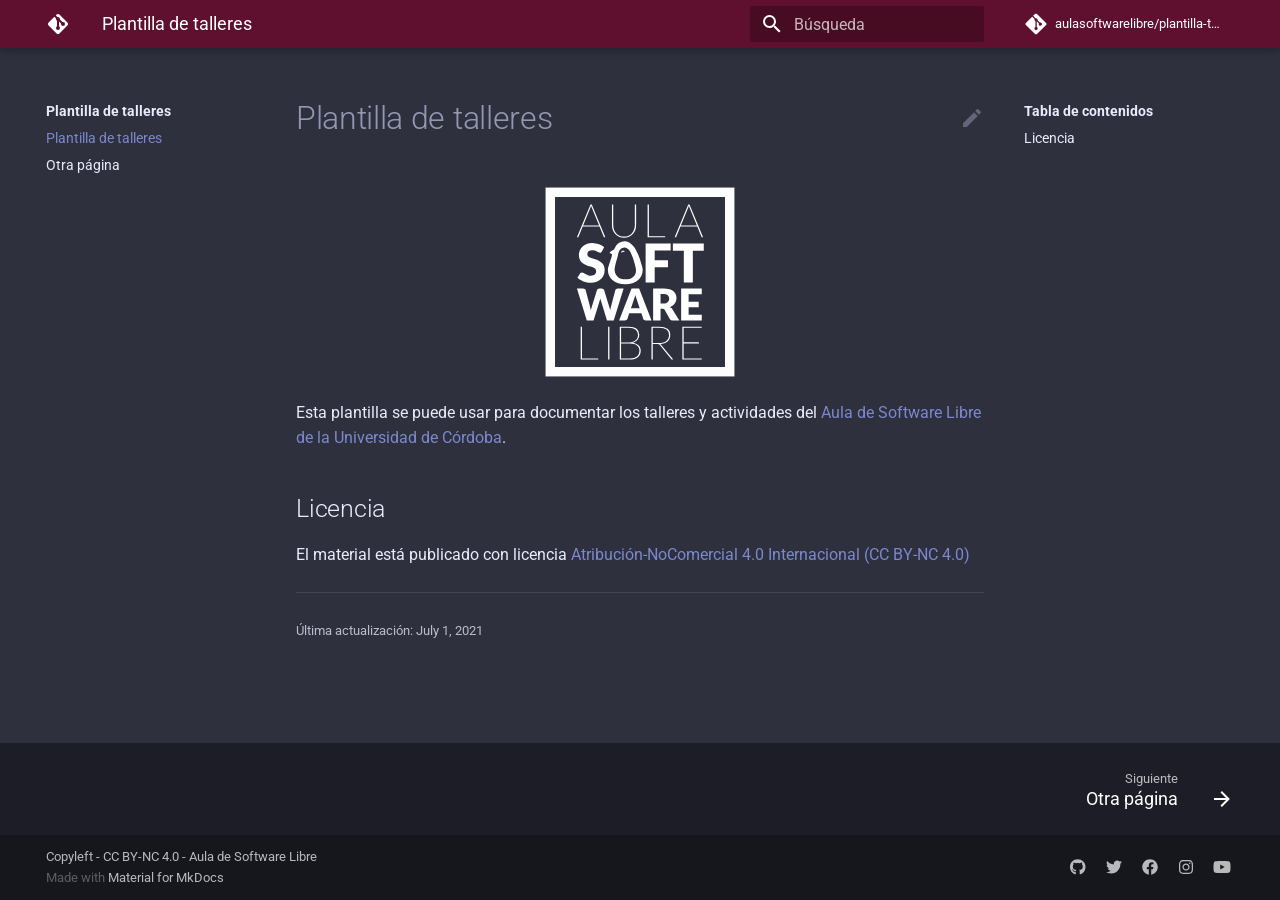
<file: index.html>
<!doctype html>
<html lang="es" class="no-js">
  <head>
    
      <meta charset="utf-8">
      <meta name="viewport" content="width=device-width,initial-scale=1">
      
        <meta name="description" content="Plantilla para crear documentación de los talleres del aula">
      
      
      
        <meta name="author" content="Aula de Software Libre <aulasoftwarelibre@uco.es>">
      
      
        <link rel="canonical" href="https://github.com/aulasoftwarelibre/plantilla-talleres/">
      
      <link rel="icon" href="images/logoasl.png">
      <meta name="generator" content="mkdocs-1.2.1, mkdocs-material-7.1.9">
    
    
      
        <title>Plantilla de talleres</title>
      
    
    
      <link rel="stylesheet" href="assets/stylesheets/main.ca7ac06f.min.css">
      
        
        <link rel="stylesheet" href="assets/stylesheets/palette.f1a3b89f.min.css">
        
      
    
    
    
      
        
        <link rel="preconnect" href="https://fonts.gstatic.com" crossorigin>
        <link rel="stylesheet" href="https://fonts.googleapis.com/css?family=Roboto:300,400,400i,700%7CRoboto+Mono&display=fallback">
        <style>:root{--md-text-font-family:"Roboto";--md-code-font-family:"Roboto Mono"}</style>
      
    
    
    
      <link rel="stylesheet" href="stylesheets/extra.css">
    
    
      
  



  
  



  <script>window.ga=window.ga||function(){(ga.q=ga.q||[]).push(arguments)},ga.l=+new Date,ga("create","UA-51754922-1","auto"),ga("set","anonymizeIp",!0),ga("send","pageview"),document.addEventListener("DOMContentLoaded",function(){document.forms.search&&document.forms.search.query.addEventListener("blur",function(){var e;this.value&&(e=document.location.pathname,ga("send","pageview",e+"?q="+this.value))}),"undefined"!=typeof location$&&location$.subscribe(function(e){ga("send","pageview",e.pathname)})})</script>
  <script async src="https://www.google-analytics.com/analytics.js"></script>


    
    
  </head>
  
  
    
    
    
    
    
    <body dir="ltr" data-md-color-scheme="slate" data-md-color-primary="" data-md-color-accent="">
  
    
    <script>function __prefix(e){return new URL(".",location).pathname+"."+e}function __get(e,t=localStorage){return JSON.parse(t.getItem(__prefix(e)))}</script>
    
    <input class="md-toggle" data-md-toggle="drawer" type="checkbox" id="__drawer" autocomplete="off">
    <input class="md-toggle" data-md-toggle="search" type="checkbox" id="__search" autocomplete="off">
    <label class="md-overlay" for="__drawer"></label>
    <div data-md-component="skip">
      
        
        <a href="#plantilla-de-talleres" class="md-skip">
          Saltar a contenido
        </a>
      
    </div>
    <div data-md-component="announce">
      
    </div>
    
      <header class="md-header" data-md-component="header">
  <nav class="md-header__inner md-grid" aria-label="Cabecera">
    <a href="." title="Plantilla de talleres" class="md-header__button md-logo" aria-label="Plantilla de talleres" data-md-component="logo">
      
  
  <svg xmlns="http://www.w3.org/2000/svg" viewBox="0 0 24 24"><path d="M2.6 10.59 8.38 4.8l1.69 1.7c-.24.85.15 1.78.93 2.23v5.54c-.6.34-1 .99-1 1.73a2 2 0 0 0 2 2 2 2 0 0 0 2-2c0-.74-.4-1.39-1-1.73V9.41l2.07 2.09c-.07.15-.07.32-.07.5a2 2 0 0 0 2 2 2 2 0 0 0 2-2 2 2 0 0 0-2-2c-.18 0-.35 0-.5.07L13.93 7.5a1.98 1.98 0 0 0-1.15-2.34c-.43-.16-.88-.2-1.28-.09L9.8 3.38l.79-.78c.78-.79 2.04-.79 2.82 0l7.99 7.99c.79.78.79 2.04 0 2.82l-7.99 7.99c-.78.79-2.04.79-2.82 0L2.6 13.41c-.79-.78-.79-2.04 0-2.82z"/></svg>

    </a>
    <label class="md-header__button md-icon" for="__drawer">
      <svg xmlns="http://www.w3.org/2000/svg" viewBox="0 0 24 24"><path d="M3 6h18v2H3V6m0 5h18v2H3v-2m0 5h18v2H3v-2z"/></svg>
    </label>
    <div class="md-header__title" data-md-component="header-title">
      <div class="md-header__ellipsis">
        <div class="md-header__topic">
          <span class="md-ellipsis">
            Plantilla de talleres
          </span>
        </div>
        <div class="md-header__topic" data-md-component="header-topic">
          <span class="md-ellipsis">
            
              Plantilla de talleres
            
          </span>
        </div>
      </div>
    </div>
    
    
    
      <label class="md-header__button md-icon" for="__search">
        <svg xmlns="http://www.w3.org/2000/svg" viewBox="0 0 24 24"><path d="M9.5 3A6.5 6.5 0 0 1 16 9.5c0 1.61-.59 3.09-1.56 4.23l.27.27h.79l5 5-1.5 1.5-5-5v-.79l-.27-.27A6.516 6.516 0 0 1 9.5 16 6.5 6.5 0 0 1 3 9.5 6.5 6.5 0 0 1 9.5 3m0 2C7 5 5 7 5 9.5S7 14 9.5 14 14 12 14 9.5 12 5 9.5 5z"/></svg>
      </label>
      
<div class="md-search" data-md-component="search" role="dialog">
  <label class="md-search__overlay" for="__search"></label>
  <div class="md-search__inner" role="search">
    <form class="md-search__form" name="search">
      <input type="text" class="md-search__input" name="query" aria-label="Búsqueda" placeholder="Búsqueda" autocapitalize="off" autocorrect="off" autocomplete="off" spellcheck="false" data-md-component="search-query" data-md-state="active" required>
      <label class="md-search__icon md-icon" for="__search">
        <svg xmlns="http://www.w3.org/2000/svg" viewBox="0 0 24 24"><path d="M9.5 3A6.5 6.5 0 0 1 16 9.5c0 1.61-.59 3.09-1.56 4.23l.27.27h.79l5 5-1.5 1.5-5-5v-.79l-.27-.27A6.516 6.516 0 0 1 9.5 16 6.5 6.5 0 0 1 3 9.5 6.5 6.5 0 0 1 9.5 3m0 2C7 5 5 7 5 9.5S7 14 9.5 14 14 12 14 9.5 12 5 9.5 5z"/></svg>
        <svg xmlns="http://www.w3.org/2000/svg" viewBox="0 0 24 24"><path d="M20 11v2H8l5.5 5.5-1.42 1.42L4.16 12l7.92-7.92L13.5 5.5 8 11h12z"/></svg>
      </label>
      <button type="reset" class="md-search__icon md-icon" aria-label="Limpiar" tabindex="-1">
        <svg xmlns="http://www.w3.org/2000/svg" viewBox="0 0 24 24"><path d="M19 6.41 17.59 5 12 10.59 6.41 5 5 6.41 10.59 12 5 17.59 6.41 19 12 13.41 17.59 19 19 17.59 13.41 12 19 6.41z"/></svg>
      </button>
    </form>
    <div class="md-search__output">
      <div class="md-search__scrollwrap" data-md-scrollfix>
        <div class="md-search-result" data-md-component="search-result">
          <div class="md-search-result__meta">
            Inicializando búsqueda
          </div>
          <ol class="md-search-result__list"></ol>
        </div>
      </div>
    </div>
  </div>
</div>
    
    
      <div class="md-header__source">
        
<a href="https://github.com/aulasoftwarelibre/plantilla-talleres/" title="Ir al repositorio" class="md-source" data-md-component="source">
  <div class="md-source__icon md-icon">
    
    <svg xmlns="http://www.w3.org/2000/svg" viewBox="0 0 448 512"><path d="M439.55 236.05 244 40.45a28.87 28.87 0 0 0-40.81 0l-40.66 40.63 51.52 51.52c27.06-9.14 52.68 16.77 43.39 43.68l49.66 49.66c34.23-11.8 61.18 31 35.47 56.69-26.49 26.49-70.21-2.87-56-37.34L240.22 199v121.85c25.3 12.54 22.26 41.85 9.08 55a34.34 34.34 0 0 1-48.55 0c-17.57-17.6-11.07-46.91 11.25-56v-123c-20.8-8.51-24.6-30.74-18.64-45L142.57 101 8.45 235.14a28.86 28.86 0 0 0 0 40.81l195.61 195.6a28.86 28.86 0 0 0 40.8 0l194.69-194.69a28.86 28.86 0 0 0 0-40.81z"/></svg>
  </div>
  <div class="md-source__repository">
    aulasoftwarelibre/plantilla-talleres
  </div>
</a>
      </div>
    
  </nav>
</header>
    
    <div class="md-container" data-md-component="container">
      
      
        
      
      <main class="md-main" data-md-component="main">
        <div class="md-main__inner md-grid">
          
            
              
              <div class="md-sidebar md-sidebar--primary" data-md-component="sidebar" data-md-type="navigation" >
                <div class="md-sidebar__scrollwrap">
                  <div class="md-sidebar__inner">
                    


<nav class="md-nav md-nav--primary" aria-label="Navegación" data-md-level="0">
  <label class="md-nav__title" for="__drawer">
    <a href="." title="Plantilla de talleres" class="md-nav__button md-logo" aria-label="Plantilla de talleres" data-md-component="logo">
      
  
  <svg xmlns="http://www.w3.org/2000/svg" viewBox="0 0 24 24"><path d="M2.6 10.59 8.38 4.8l1.69 1.7c-.24.85.15 1.78.93 2.23v5.54c-.6.34-1 .99-1 1.73a2 2 0 0 0 2 2 2 2 0 0 0 2-2c0-.74-.4-1.39-1-1.73V9.41l2.07 2.09c-.07.15-.07.32-.07.5a2 2 0 0 0 2 2 2 2 0 0 0 2-2 2 2 0 0 0-2-2c-.18 0-.35 0-.5.07L13.93 7.5a1.98 1.98 0 0 0-1.15-2.34c-.43-.16-.88-.2-1.28-.09L9.8 3.38l.79-.78c.78-.79 2.04-.79 2.82 0l7.99 7.99c.79.78.79 2.04 0 2.82l-7.99 7.99c-.78.79-2.04.79-2.82 0L2.6 13.41c-.79-.78-.79-2.04 0-2.82z"/></svg>

    </a>
    Plantilla de talleres
  </label>
  
    <div class="md-nav__source">
      
<a href="https://github.com/aulasoftwarelibre/plantilla-talleres/" title="Ir al repositorio" class="md-source" data-md-component="source">
  <div class="md-source__icon md-icon">
    
    <svg xmlns="http://www.w3.org/2000/svg" viewBox="0 0 448 512"><path d="M439.55 236.05 244 40.45a28.87 28.87 0 0 0-40.81 0l-40.66 40.63 51.52 51.52c27.06-9.14 52.68 16.77 43.39 43.68l49.66 49.66c34.23-11.8 61.18 31 35.47 56.69-26.49 26.49-70.21-2.87-56-37.34L240.22 199v121.85c25.3 12.54 22.26 41.85 9.08 55a34.34 34.34 0 0 1-48.55 0c-17.57-17.6-11.07-46.91 11.25-56v-123c-20.8-8.51-24.6-30.74-18.64-45L142.57 101 8.45 235.14a28.86 28.86 0 0 0 0 40.81l195.61 195.6a28.86 28.86 0 0 0 40.8 0l194.69-194.69a28.86 28.86 0 0 0 0-40.81z"/></svg>
  </div>
  <div class="md-source__repository">
    aulasoftwarelibre/plantilla-talleres
  </div>
</a>
    </div>
  
  <ul class="md-nav__list" data-md-scrollfix>
    
      
      
      

  
  
    
  
  
    <li class="md-nav__item md-nav__item--active">
      
      <input class="md-nav__toggle md-toggle" data-md-toggle="toc" type="checkbox" id="__toc">
      
      
        
      
      
        <label class="md-nav__link md-nav__link--active" for="__toc">
          Plantilla de talleres
          <span class="md-nav__icon md-icon"></span>
        </label>
      
      <a href="." class="md-nav__link md-nav__link--active">
        Plantilla de talleres
      </a>
      
        
<nav class="md-nav md-nav--secondary" aria-label="Tabla de contenidos">
  
  
  
    
  
  
    <label class="md-nav__title" for="__toc">
      <span class="md-nav__icon md-icon"></span>
      Tabla de contenidos
    </label>
    <ul class="md-nav__list" data-md-component="toc" data-md-scrollfix>
      
        <li class="md-nav__item">
  <a href="#licencia" class="md-nav__link">
    Licencia
  </a>
  
</li>
      
    </ul>
  
</nav>
      
    </li>
  

    
      
      
      

  
  
  
    <li class="md-nav__item">
      <a href="other/" class="md-nav__link">
        Otra página
      </a>
    </li>
  

    
  </ul>
</nav>
                  </div>
                </div>
              </div>
            
            
              
              <div class="md-sidebar md-sidebar--secondary" data-md-component="sidebar" data-md-type="toc" >
                <div class="md-sidebar__scrollwrap">
                  <div class="md-sidebar__inner">
                    
<nav class="md-nav md-nav--secondary" aria-label="Tabla de contenidos">
  
  
  
    
  
  
    <label class="md-nav__title" for="__toc">
      <span class="md-nav__icon md-icon"></span>
      Tabla de contenidos
    </label>
    <ul class="md-nav__list" data-md-component="toc" data-md-scrollfix>
      
        <li class="md-nav__item">
  <a href="#licencia" class="md-nav__link">
    Licencia
  </a>
  
</li>
      
    </ul>
  
</nav>
                  </div>
                </div>
              </div>
            
          
          <div class="md-content" data-md-component="content">
            <article class="md-content__inner md-typeset">
              
                
                  <a href="https://github.com/aulasoftwarelibre/plantilla-talleres/edit/master/docs/index.md" title="Editar esta página" class="md-content__button md-icon">
                    <svg xmlns="http://www.w3.org/2000/svg" viewBox="0 0 24 24"><path d="M20.71 7.04c.39-.39.39-1.04 0-1.41l-2.34-2.34c-.37-.39-1.02-.39-1.41 0l-1.84 1.83 3.75 3.75M3 17.25V21h3.75L17.81 9.93l-3.75-3.75L3 17.25z"/></svg>
                  </a>
                
                
                <h1 id="plantilla-de-talleres">Plantilla de talleres<a class="headerlink" href="#plantilla-de-talleres" title="Permanent link">&para;</a></h1>
<p><img alt="Aula Software Libre de la UCO" src="images/logo-cuadrado-invertido.svg" /></p>
<p>Esta plantilla se puede usar para documentar los talleres y actividades del <a href="https://www.uco.es/aulasoftwarelibre">Aula de Software Libre de la
Universidad de Córdoba</a>.</p>
<h2 id="licencia">Licencia<a class="headerlink" href="#licencia" title="Permanent link">&para;</a></h2>
<p>El material está publicado con licencia <a href="https://creativecommons.org/licenses/by-nc/4.0/deed.es">Atribución-NoComercial 4.0 Internacional (CC BY-NC 4.0)</a></p>
                
                  
                    

<hr>
<div class="md-source-date">
  <small>
    
      Última actualización: <span class="git-revision-date-localized-plugin git-revision-date-localized-plugin-date">July 1, 2021</span>
      
    
  </small>
</div>
                  
                
              
              
                


              
            </article>
          </div>
        </div>
        
      </main>
      
        
<footer class="md-footer">
  
    <nav class="md-footer__inner md-grid" aria-label="Pie">
      
      
        
        <a href="other/" class="md-footer__link md-footer__link--next" aria-label="Siguiente: Otra página" rel="next">
          <div class="md-footer__title">
            <div class="md-ellipsis">
              <span class="md-footer__direction">
                Siguiente
              </span>
              Otra página
            </div>
          </div>
          <div class="md-footer__button md-icon">
            <svg xmlns="http://www.w3.org/2000/svg" viewBox="0 0 24 24"><path d="M4 11v2h12l-5.5 5.5 1.42 1.42L19.84 12l-7.92-7.92L10.5 5.5 16 11H4z"/></svg>
          </div>
        </a>
      
    </nav>
  
  <div class="md-footer-meta md-typeset">
    <div class="md-footer-meta__inner md-grid">
      <div class="md-footer-copyright">
        
          <div class="md-footer-copyright__highlight">
            Copyleft - CC BY-NC 4.0 - Aula de Software Libre
          </div>
        
        Made with
        <a href="https://squidfunk.github.io/mkdocs-material/" target="_blank" rel="noopener">
          Material for MkDocs
        </a>
        
      </div>
      
  <div class="md-footer-social">
    
      
      
        
        
      
      <a href="https://github.com/aulasoftwarelibre" target="_blank" rel="noopener" title="github.com" class="md-footer-social__link">
        <svg xmlns="http://www.w3.org/2000/svg" viewBox="0 0 496 512"><path d="M165.9 397.4c0 2-2.3 3.6-5.2 3.6-3.3.3-5.6-1.3-5.6-3.6 0-2 2.3-3.6 5.2-3.6 3-.3 5.6 1.3 5.6 3.6zm-31.1-4.5c-.7 2 1.3 4.3 4.3 4.9 2.6 1 5.6 0 6.2-2s-1.3-4.3-4.3-5.2c-2.6-.7-5.5.3-6.2 2.3zm44.2-1.7c-2.9.7-4.9 2.6-4.6 4.9.3 2 2.9 3.3 5.9 2.6 2.9-.7 4.9-2.6 4.6-4.6-.3-1.9-3-3.2-5.9-2.9zM244.8 8C106.1 8 0 113.3 0 252c0 110.9 69.8 205.8 169.5 239.2 12.8 2.3 17.3-5.6 17.3-12.1 0-6.2-.3-40.4-.3-61.4 0 0-70 15-84.7-29.8 0 0-11.4-29.1-27.8-36.6 0 0-22.9-15.7 1.6-15.4 0 0 24.9 2 38.6 25.8 21.9 38.6 58.6 27.5 72.9 20.9 2.3-16 8.8-27.1 16-33.7-55.9-6.2-112.3-14.3-112.3-110.5 0-27.5 7.6-41.3 23.6-58.9-2.6-6.5-11.1-33.3 2.6-67.9 20.9-6.5 69 27 69 27 20-5.6 41.5-8.5 62.8-8.5s42.8 2.9 62.8 8.5c0 0 48.1-33.6 69-27 13.7 34.7 5.2 61.4 2.6 67.9 16 17.7 25.8 31.5 25.8 58.9 0 96.5-58.9 104.2-114.8 110.5 9.2 7.9 17 22.9 17 46.4 0 33.7-.3 75.4-.3 83.6 0 6.5 4.6 14.4 17.3 12.1C428.2 457.8 496 362.9 496 252 496 113.3 383.5 8 244.8 8zM97.2 352.9c-1.3 1-1 3.3.7 5.2 1.6 1.6 3.9 2.3 5.2 1 1.3-1 1-3.3-.7-5.2-1.6-1.6-3.9-2.3-5.2-1zm-10.8-8.1c-.7 1.3.3 2.9 2.3 3.9 1.6 1 3.6.7 4.3-.7.7-1.3-.3-2.9-2.3-3.9-2-.6-3.6-.3-4.3.7zm32.4 35.6c-1.6 1.3-1 4.3 1.3 6.2 2.3 2.3 5.2 2.6 6.5 1 1.3-1.3.7-4.3-1.3-6.2-2.2-2.3-5.2-2.6-6.5-1zm-11.4-14.7c-1.6 1-1.6 3.6 0 5.9 1.6 2.3 4.3 3.3 5.6 2.3 1.6-1.3 1.6-3.9 0-6.2-1.4-2.3-4-3.3-5.6-2z"/></svg>
      </a>
    
      
      
        
        
      
      <a href="https://twitter.com/aulasl" target="_blank" rel="noopener" title="twitter.com" class="md-footer-social__link">
        <svg xmlns="http://www.w3.org/2000/svg" viewBox="0 0 512 512"><path d="M459.37 151.716c.325 4.548.325 9.097.325 13.645 0 138.72-105.583 298.558-298.558 298.558-59.452 0-114.68-17.219-161.137-47.106 8.447.974 16.568 1.299 25.34 1.299 49.055 0 94.213-16.568 130.274-44.832-46.132-.975-84.792-31.188-98.112-72.772 6.498.974 12.995 1.624 19.818 1.624 9.421 0 18.843-1.3 27.614-3.573-48.081-9.747-84.143-51.98-84.143-102.985v-1.299c13.969 7.797 30.214 12.67 47.431 13.319-28.264-18.843-46.781-51.005-46.781-87.391 0-19.492 5.197-37.36 14.294-52.954 51.655 63.675 129.3 105.258 216.365 109.807-1.624-7.797-2.599-15.918-2.599-24.04 0-57.828 46.782-104.934 104.934-104.934 30.213 0 57.502 12.67 76.67 33.137 23.715-4.548 46.456-13.32 66.599-25.34-7.798 24.366-24.366 44.833-46.132 57.827 21.117-2.273 41.584-8.122 60.426-16.243-14.292 20.791-32.161 39.308-52.628 54.253z"/></svg>
      </a>
    
      
      
        
        
      
      <a href="https://facebook.com/aulasl" target="_blank" rel="noopener" title="facebook.com" class="md-footer-social__link">
        <svg xmlns="http://www.w3.org/2000/svg" viewBox="0 0 512 512"><path d="M504 256C504 119 393 8 256 8S8 119 8 256c0 123.78 90.69 226.38 209.25 245V327.69h-63V256h63v-54.64c0-62.15 37-96.48 93.67-96.48 27.14 0 55.52 4.84 55.52 4.84v61h-31.28c-30.8 0-40.41 19.12-40.41 38.73V256h68.78l-11 71.69h-57.78V501C413.31 482.38 504 379.78 504 256z"/></svg>
      </a>
    
      
      
        
        
      
      <a href="https://instagram.com/aulasoftwarelibre" target="_blank" rel="noopener" title="instagram.com" class="md-footer-social__link">
        <svg xmlns="http://www.w3.org/2000/svg" viewBox="0 0 448 512"><path d="M224.1 141c-63.6 0-114.9 51.3-114.9 114.9s51.3 114.9 114.9 114.9S339 319.5 339 255.9 287.7 141 224.1 141zm0 189.6c-41.1 0-74.7-33.5-74.7-74.7s33.5-74.7 74.7-74.7 74.7 33.5 74.7 74.7-33.6 74.7-74.7 74.7zm146.4-194.3c0 14.9-12 26.8-26.8 26.8-14.9 0-26.8-12-26.8-26.8s12-26.8 26.8-26.8 26.8 12 26.8 26.8zm76.1 27.2c-1.7-35.9-9.9-67.7-36.2-93.9-26.2-26.2-58-34.4-93.9-36.2-37-2.1-147.9-2.1-184.9 0-35.8 1.7-67.6 9.9-93.9 36.1s-34.4 58-36.2 93.9c-2.1 37-2.1 147.9 0 184.9 1.7 35.9 9.9 67.7 36.2 93.9s58 34.4 93.9 36.2c37 2.1 147.9 2.1 184.9 0 35.9-1.7 67.7-9.9 93.9-36.2 26.2-26.2 34.4-58 36.2-93.9 2.1-37 2.1-147.8 0-184.8zM398.8 388c-7.8 19.6-22.9 34.7-42.6 42.6-29.5 11.7-99.5 9-132.1 9s-102.7 2.6-132.1-9c-19.6-7.8-34.7-22.9-42.6-42.6-11.7-29.5-9-99.5-9-132.1s-2.6-102.7 9-132.1c7.8-19.6 22.9-34.7 42.6-42.6 29.5-11.7 99.5-9 132.1-9s102.7-2.6 132.1 9c19.6 7.8 34.7 22.9 42.6 42.6 11.7 29.5 9 99.5 9 132.1s2.7 102.7-9 132.1z"/></svg>
      </a>
    
      
      
        
        
      
      <a href="https://www.youtube.com/c/AulaSoftwareLibre" target="_blank" rel="noopener" title="www.youtube.com" class="md-footer-social__link">
        <svg xmlns="http://www.w3.org/2000/svg" viewBox="0 0 576 512"><path d="M549.655 124.083c-6.281-23.65-24.787-42.276-48.284-48.597C458.781 64 288 64 288 64S117.22 64 74.629 75.486c-23.497 6.322-42.003 24.947-48.284 48.597-11.412 42.867-11.412 132.305-11.412 132.305s0 89.438 11.412 132.305c6.281 23.65 24.787 41.5 48.284 47.821C117.22 448 288 448 288 448s170.78 0 213.371-11.486c23.497-6.321 42.003-24.171 48.284-47.821 11.412-42.867 11.412-132.305 11.412-132.305s0-89.438-11.412-132.305zm-317.51 213.508V175.185l142.739 81.205-142.739 81.201z"/></svg>
      </a>
    
  </div>

    </div>
  </div>
</footer>
      
    </div>
    <div class="md-dialog" data-md-component="dialog">
      <div class="md-dialog__inner md-typeset"></div>
    </div>
    <script id="__config" type="application/json">{"base": ".", "features": ["navigation.instant"], "translations": {"clipboard.copy": "Copiar al portapapeles", "clipboard.copied": "Copiado al portapapeles", "search.config.lang": "es", "search.config.pipeline": "trimmer, stopWordFilter", "search.config.separator": "[\\s\\-]+", "search.placeholder": "B\u00fasqueda", "search.result.placeholder": "Teclee para comenzar b\u00fasqueda", "search.result.none": "No se encontraron documentos", "search.result.one": "1 documento encontrado", "search.result.other": "# documentos encontrados", "search.result.more.one": "1 m\u00e1s en esta p\u00e1gina", "search.result.more.other": "# m\u00e1s en esta p\u00e1gina", "search.result.term.missing": "Falta", "select.version.title": "Select version"}, "search": "assets/javascripts/workers/search.477d984a.min.js", "version": null}</script>
    
    
      <script src="assets/javascripts/bundle.82b56eb2.min.js"></script>
      
    
  </body>
</html>
</file>
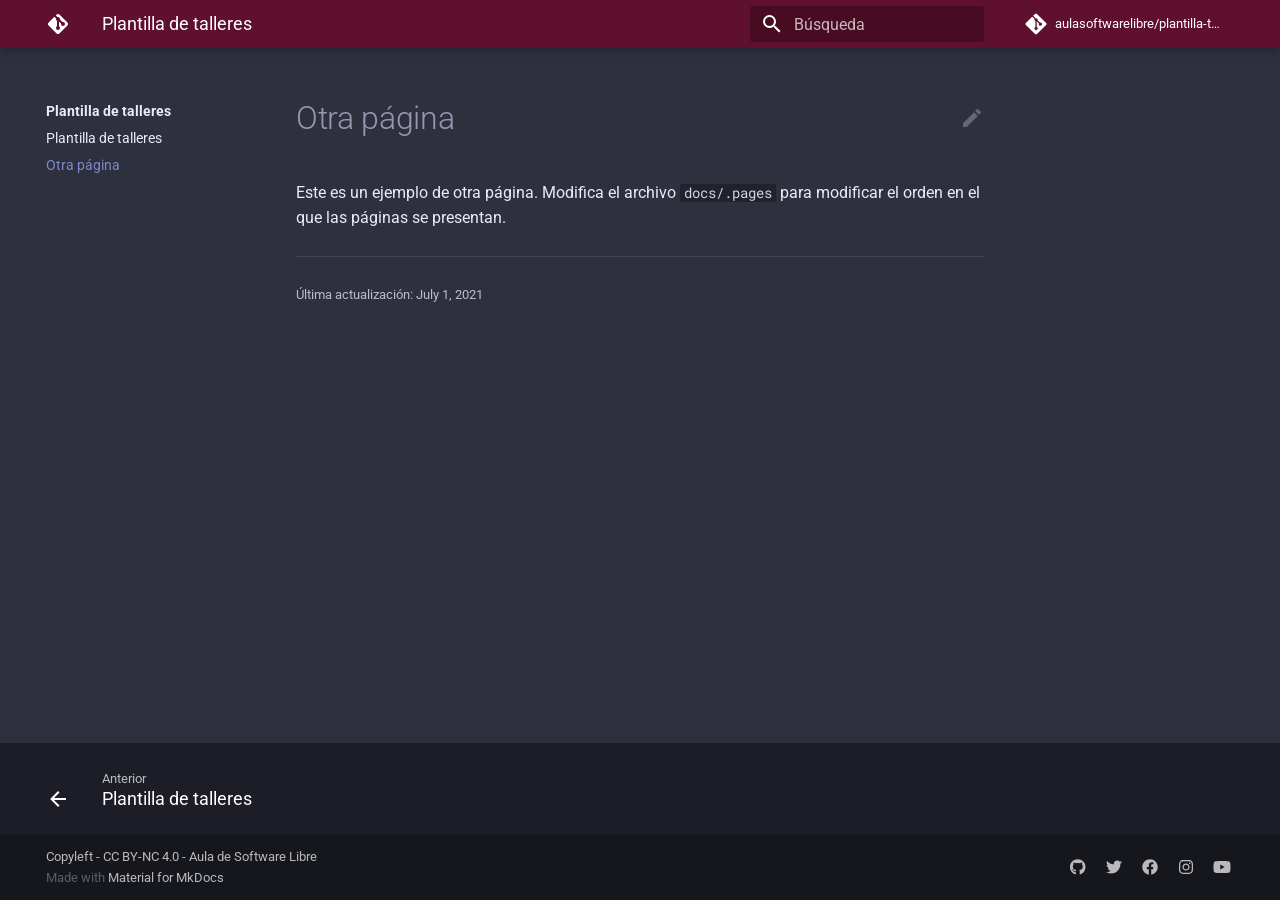
<file: other/index.html>
<!doctype html>
<html lang="es" class="no-js">
  <head>
    
      <meta charset="utf-8">
      <meta name="viewport" content="width=device-width,initial-scale=1">
      
        <meta name="description" content="Plantilla para crear documentación de los talleres del aula">
      
      
      
        <meta name="author" content="Aula de Software Libre <aulasoftwarelibre@uco.es>">
      
      
        <link rel="canonical" href="https://github.com/aulasoftwarelibre/plantilla-talleres/other/">
      
      <link rel="icon" href="../images/logoasl.png">
      <meta name="generator" content="mkdocs-1.2.1, mkdocs-material-7.1.9">
    
    
      
        <title>Otra página - Plantilla de talleres</title>
      
    
    
      <link rel="stylesheet" href="../assets/stylesheets/main.ca7ac06f.min.css">
      
        
        <link rel="stylesheet" href="../assets/stylesheets/palette.f1a3b89f.min.css">
        
      
    
    
    
      
        
        <link rel="preconnect" href="https://fonts.gstatic.com" crossorigin>
        <link rel="stylesheet" href="https://fonts.googleapis.com/css?family=Roboto:300,400,400i,700%7CRoboto+Mono&display=fallback">
        <style>:root{--md-text-font-family:"Roboto";--md-code-font-family:"Roboto Mono"}</style>
      
    
    
    
      <link rel="stylesheet" href="../stylesheets/extra.css">
    
    
      
  



  
  



  <script>window.ga=window.ga||function(){(ga.q=ga.q||[]).push(arguments)},ga.l=+new Date,ga("create","UA-51754922-1","auto"),ga("set","anonymizeIp",!0),ga("send","pageview"),document.addEventListener("DOMContentLoaded",function(){document.forms.search&&document.forms.search.query.addEventListener("blur",function(){var e;this.value&&(e=document.location.pathname,ga("send","pageview",e+"?q="+this.value))}),"undefined"!=typeof location$&&location$.subscribe(function(e){ga("send","pageview",e.pathname)})})</script>
  <script async src="https://www.google-analytics.com/analytics.js"></script>


    
    
  </head>
  
  
    
    
    
    
    
    <body dir="ltr" data-md-color-scheme="slate" data-md-color-primary="" data-md-color-accent="">
  
    
    <script>function __prefix(e){return new URL("..",location).pathname+"."+e}function __get(e,t=localStorage){return JSON.parse(t.getItem(__prefix(e)))}</script>
    
    <input class="md-toggle" data-md-toggle="drawer" type="checkbox" id="__drawer" autocomplete="off">
    <input class="md-toggle" data-md-toggle="search" type="checkbox" id="__search" autocomplete="off">
    <label class="md-overlay" for="__drawer"></label>
    <div data-md-component="skip">
      
        
        <a href="#otra-pagina" class="md-skip">
          Saltar a contenido
        </a>
      
    </div>
    <div data-md-component="announce">
      
    </div>
    
      <header class="md-header" data-md-component="header">
  <nav class="md-header__inner md-grid" aria-label="Cabecera">
    <a href=".." title="Plantilla de talleres" class="md-header__button md-logo" aria-label="Plantilla de talleres" data-md-component="logo">
      
  
  <svg xmlns="http://www.w3.org/2000/svg" viewBox="0 0 24 24"><path d="M2.6 10.59 8.38 4.8l1.69 1.7c-.24.85.15 1.78.93 2.23v5.54c-.6.34-1 .99-1 1.73a2 2 0 0 0 2 2 2 2 0 0 0 2-2c0-.74-.4-1.39-1-1.73V9.41l2.07 2.09c-.07.15-.07.32-.07.5a2 2 0 0 0 2 2 2 2 0 0 0 2-2 2 2 0 0 0-2-2c-.18 0-.35 0-.5.07L13.93 7.5a1.98 1.98 0 0 0-1.15-2.34c-.43-.16-.88-.2-1.28-.09L9.8 3.38l.79-.78c.78-.79 2.04-.79 2.82 0l7.99 7.99c.79.78.79 2.04 0 2.82l-7.99 7.99c-.78.79-2.04.79-2.82 0L2.6 13.41c-.79-.78-.79-2.04 0-2.82z"/></svg>

    </a>
    <label class="md-header__button md-icon" for="__drawer">
      <svg xmlns="http://www.w3.org/2000/svg" viewBox="0 0 24 24"><path d="M3 6h18v2H3V6m0 5h18v2H3v-2m0 5h18v2H3v-2z"/></svg>
    </label>
    <div class="md-header__title" data-md-component="header-title">
      <div class="md-header__ellipsis">
        <div class="md-header__topic">
          <span class="md-ellipsis">
            Plantilla de talleres
          </span>
        </div>
        <div class="md-header__topic" data-md-component="header-topic">
          <span class="md-ellipsis">
            
              Otra página
            
          </span>
        </div>
      </div>
    </div>
    
    
    
      <label class="md-header__button md-icon" for="__search">
        <svg xmlns="http://www.w3.org/2000/svg" viewBox="0 0 24 24"><path d="M9.5 3A6.5 6.5 0 0 1 16 9.5c0 1.61-.59 3.09-1.56 4.23l.27.27h.79l5 5-1.5 1.5-5-5v-.79l-.27-.27A6.516 6.516 0 0 1 9.5 16 6.5 6.5 0 0 1 3 9.5 6.5 6.5 0 0 1 9.5 3m0 2C7 5 5 7 5 9.5S7 14 9.5 14 14 12 14 9.5 12 5 9.5 5z"/></svg>
      </label>
      
<div class="md-search" data-md-component="search" role="dialog">
  <label class="md-search__overlay" for="__search"></label>
  <div class="md-search__inner" role="search">
    <form class="md-search__form" name="search">
      <input type="text" class="md-search__input" name="query" aria-label="Búsqueda" placeholder="Búsqueda" autocapitalize="off" autocorrect="off" autocomplete="off" spellcheck="false" data-md-component="search-query" data-md-state="active" required>
      <label class="md-search__icon md-icon" for="__search">
        <svg xmlns="http://www.w3.org/2000/svg" viewBox="0 0 24 24"><path d="M9.5 3A6.5 6.5 0 0 1 16 9.5c0 1.61-.59 3.09-1.56 4.23l.27.27h.79l5 5-1.5 1.5-5-5v-.79l-.27-.27A6.516 6.516 0 0 1 9.5 16 6.5 6.5 0 0 1 3 9.5 6.5 6.5 0 0 1 9.5 3m0 2C7 5 5 7 5 9.5S7 14 9.5 14 14 12 14 9.5 12 5 9.5 5z"/></svg>
        <svg xmlns="http://www.w3.org/2000/svg" viewBox="0 0 24 24"><path d="M20 11v2H8l5.5 5.5-1.42 1.42L4.16 12l7.92-7.92L13.5 5.5 8 11h12z"/></svg>
      </label>
      <button type="reset" class="md-search__icon md-icon" aria-label="Limpiar" tabindex="-1">
        <svg xmlns="http://www.w3.org/2000/svg" viewBox="0 0 24 24"><path d="M19 6.41 17.59 5 12 10.59 6.41 5 5 6.41 10.59 12 5 17.59 6.41 19 12 13.41 17.59 19 19 17.59 13.41 12 19 6.41z"/></svg>
      </button>
    </form>
    <div class="md-search__output">
      <div class="md-search__scrollwrap" data-md-scrollfix>
        <div class="md-search-result" data-md-component="search-result">
          <div class="md-search-result__meta">
            Inicializando búsqueda
          </div>
          <ol class="md-search-result__list"></ol>
        </div>
      </div>
    </div>
  </div>
</div>
    
    
      <div class="md-header__source">
        
<a href="https://github.com/aulasoftwarelibre/plantilla-talleres/" title="Ir al repositorio" class="md-source" data-md-component="source">
  <div class="md-source__icon md-icon">
    
    <svg xmlns="http://www.w3.org/2000/svg" viewBox="0 0 448 512"><path d="M439.55 236.05 244 40.45a28.87 28.87 0 0 0-40.81 0l-40.66 40.63 51.52 51.52c27.06-9.14 52.68 16.77 43.39 43.68l49.66 49.66c34.23-11.8 61.18 31 35.47 56.69-26.49 26.49-70.21-2.87-56-37.34L240.22 199v121.85c25.3 12.54 22.26 41.85 9.08 55a34.34 34.34 0 0 1-48.55 0c-17.57-17.6-11.07-46.91 11.25-56v-123c-20.8-8.51-24.6-30.74-18.64-45L142.57 101 8.45 235.14a28.86 28.86 0 0 0 0 40.81l195.61 195.6a28.86 28.86 0 0 0 40.8 0l194.69-194.69a28.86 28.86 0 0 0 0-40.81z"/></svg>
  </div>
  <div class="md-source__repository">
    aulasoftwarelibre/plantilla-talleres
  </div>
</a>
      </div>
    
  </nav>
</header>
    
    <div class="md-container" data-md-component="container">
      
      
        
      
      <main class="md-main" data-md-component="main">
        <div class="md-main__inner md-grid">
          
            
              
              <div class="md-sidebar md-sidebar--primary" data-md-component="sidebar" data-md-type="navigation" >
                <div class="md-sidebar__scrollwrap">
                  <div class="md-sidebar__inner">
                    


<nav class="md-nav md-nav--primary" aria-label="Navegación" data-md-level="0">
  <label class="md-nav__title" for="__drawer">
    <a href=".." title="Plantilla de talleres" class="md-nav__button md-logo" aria-label="Plantilla de talleres" data-md-component="logo">
      
  
  <svg xmlns="http://www.w3.org/2000/svg" viewBox="0 0 24 24"><path d="M2.6 10.59 8.38 4.8l1.69 1.7c-.24.85.15 1.78.93 2.23v5.54c-.6.34-1 .99-1 1.73a2 2 0 0 0 2 2 2 2 0 0 0 2-2c0-.74-.4-1.39-1-1.73V9.41l2.07 2.09c-.07.15-.07.32-.07.5a2 2 0 0 0 2 2 2 2 0 0 0 2-2 2 2 0 0 0-2-2c-.18 0-.35 0-.5.07L13.93 7.5a1.98 1.98 0 0 0-1.15-2.34c-.43-.16-.88-.2-1.28-.09L9.8 3.38l.79-.78c.78-.79 2.04-.79 2.82 0l7.99 7.99c.79.78.79 2.04 0 2.82l-7.99 7.99c-.78.79-2.04.79-2.82 0L2.6 13.41c-.79-.78-.79-2.04 0-2.82z"/></svg>

    </a>
    Plantilla de talleres
  </label>
  
    <div class="md-nav__source">
      
<a href="https://github.com/aulasoftwarelibre/plantilla-talleres/" title="Ir al repositorio" class="md-source" data-md-component="source">
  <div class="md-source__icon md-icon">
    
    <svg xmlns="http://www.w3.org/2000/svg" viewBox="0 0 448 512"><path d="M439.55 236.05 244 40.45a28.87 28.87 0 0 0-40.81 0l-40.66 40.63 51.52 51.52c27.06-9.14 52.68 16.77 43.39 43.68l49.66 49.66c34.23-11.8 61.18 31 35.47 56.69-26.49 26.49-70.21-2.87-56-37.34L240.22 199v121.85c25.3 12.54 22.26 41.85 9.08 55a34.34 34.34 0 0 1-48.55 0c-17.57-17.6-11.07-46.91 11.25-56v-123c-20.8-8.51-24.6-30.74-18.64-45L142.57 101 8.45 235.14a28.86 28.86 0 0 0 0 40.81l195.61 195.6a28.86 28.86 0 0 0 40.8 0l194.69-194.69a28.86 28.86 0 0 0 0-40.81z"/></svg>
  </div>
  <div class="md-source__repository">
    aulasoftwarelibre/plantilla-talleres
  </div>
</a>
    </div>
  
  <ul class="md-nav__list" data-md-scrollfix>
    
      
      
      

  
  
  
    <li class="md-nav__item">
      <a href=".." class="md-nav__link">
        Plantilla de talleres
      </a>
    </li>
  

    
      
      
      

  
  
    
  
  
    <li class="md-nav__item md-nav__item--active">
      
      <input class="md-nav__toggle md-toggle" data-md-toggle="toc" type="checkbox" id="__toc">
      
      
        
      
      
      <a href="./" class="md-nav__link md-nav__link--active">
        Otra página
      </a>
      
    </li>
  

    
  </ul>
</nav>
                  </div>
                </div>
              </div>
            
            
              
              <div class="md-sidebar md-sidebar--secondary" data-md-component="sidebar" data-md-type="toc" >
                <div class="md-sidebar__scrollwrap">
                  <div class="md-sidebar__inner">
                    
<nav class="md-nav md-nav--secondary" aria-label="Tabla de contenidos">
  
  
  
    
  
  
</nav>
                  </div>
                </div>
              </div>
            
          
          <div class="md-content" data-md-component="content">
            <article class="md-content__inner md-typeset">
              
                
                  <a href="https://github.com/aulasoftwarelibre/plantilla-talleres/edit/master/docs/other.md" title="Editar esta página" class="md-content__button md-icon">
                    <svg xmlns="http://www.w3.org/2000/svg" viewBox="0 0 24 24"><path d="M20.71 7.04c.39-.39.39-1.04 0-1.41l-2.34-2.34c-.37-.39-1.02-.39-1.41 0l-1.84 1.83 3.75 3.75M3 17.25V21h3.75L17.81 9.93l-3.75-3.75L3 17.25z"/></svg>
                  </a>
                
                
                <h1 id="otra-pagina">Otra página<a class="headerlink" href="#otra-pagina" title="Permanent link">&para;</a></h1>
<p>Este es un ejemplo de otra página. Modifica el archivo <code>docs/.pages</code> para modificar el orden en el que las páginas se presentan.</p>
                
                  
                    

<hr>
<div class="md-source-date">
  <small>
    
      Última actualización: <span class="git-revision-date-localized-plugin git-revision-date-localized-plugin-date">July 1, 2021</span>
      
    
  </small>
</div>
                  
                
              
              
                


              
            </article>
          </div>
        </div>
        
      </main>
      
        
<footer class="md-footer">
  
    <nav class="md-footer__inner md-grid" aria-label="Pie">
      
        
        <a href=".." class="md-footer__link md-footer__link--prev" aria-label="Anterior: Plantilla de talleres" rel="prev">
          <div class="md-footer__button md-icon">
            <svg xmlns="http://www.w3.org/2000/svg" viewBox="0 0 24 24"><path d="M20 11v2H8l5.5 5.5-1.42 1.42L4.16 12l7.92-7.92L13.5 5.5 8 11h12z"/></svg>
          </div>
          <div class="md-footer__title">
            <div class="md-ellipsis">
              <span class="md-footer__direction">
                Anterior
              </span>
              Plantilla de talleres
            </div>
          </div>
        </a>
      
      
    </nav>
  
  <div class="md-footer-meta md-typeset">
    <div class="md-footer-meta__inner md-grid">
      <div class="md-footer-copyright">
        
          <div class="md-footer-copyright__highlight">
            Copyleft - CC BY-NC 4.0 - Aula de Software Libre
          </div>
        
        Made with
        <a href="https://squidfunk.github.io/mkdocs-material/" target="_blank" rel="noopener">
          Material for MkDocs
        </a>
        
      </div>
      
  <div class="md-footer-social">
    
      
      
        
        
      
      <a href="https://github.com/aulasoftwarelibre" target="_blank" rel="noopener" title="github.com" class="md-footer-social__link">
        <svg xmlns="http://www.w3.org/2000/svg" viewBox="0 0 496 512"><path d="M165.9 397.4c0 2-2.3 3.6-5.2 3.6-3.3.3-5.6-1.3-5.6-3.6 0-2 2.3-3.6 5.2-3.6 3-.3 5.6 1.3 5.6 3.6zm-31.1-4.5c-.7 2 1.3 4.3 4.3 4.9 2.6 1 5.6 0 6.2-2s-1.3-4.3-4.3-5.2c-2.6-.7-5.5.3-6.2 2.3zm44.2-1.7c-2.9.7-4.9 2.6-4.6 4.9.3 2 2.9 3.3 5.9 2.6 2.9-.7 4.9-2.6 4.6-4.6-.3-1.9-3-3.2-5.9-2.9zM244.8 8C106.1 8 0 113.3 0 252c0 110.9 69.8 205.8 169.5 239.2 12.8 2.3 17.3-5.6 17.3-12.1 0-6.2-.3-40.4-.3-61.4 0 0-70 15-84.7-29.8 0 0-11.4-29.1-27.8-36.6 0 0-22.9-15.7 1.6-15.4 0 0 24.9 2 38.6 25.8 21.9 38.6 58.6 27.5 72.9 20.9 2.3-16 8.8-27.1 16-33.7-55.9-6.2-112.3-14.3-112.3-110.5 0-27.5 7.6-41.3 23.6-58.9-2.6-6.5-11.1-33.3 2.6-67.9 20.9-6.5 69 27 69 27 20-5.6 41.5-8.5 62.8-8.5s42.8 2.9 62.8 8.5c0 0 48.1-33.6 69-27 13.7 34.7 5.2 61.4 2.6 67.9 16 17.7 25.8 31.5 25.8 58.9 0 96.5-58.9 104.2-114.8 110.5 9.2 7.9 17 22.9 17 46.4 0 33.7-.3 75.4-.3 83.6 0 6.5 4.6 14.4 17.3 12.1C428.2 457.8 496 362.9 496 252 496 113.3 383.5 8 244.8 8zM97.2 352.9c-1.3 1-1 3.3.7 5.2 1.6 1.6 3.9 2.3 5.2 1 1.3-1 1-3.3-.7-5.2-1.6-1.6-3.9-2.3-5.2-1zm-10.8-8.1c-.7 1.3.3 2.9 2.3 3.9 1.6 1 3.6.7 4.3-.7.7-1.3-.3-2.9-2.3-3.9-2-.6-3.6-.3-4.3.7zm32.4 35.6c-1.6 1.3-1 4.3 1.3 6.2 2.3 2.3 5.2 2.6 6.5 1 1.3-1.3.7-4.3-1.3-6.2-2.2-2.3-5.2-2.6-6.5-1zm-11.4-14.7c-1.6 1-1.6 3.6 0 5.9 1.6 2.3 4.3 3.3 5.6 2.3 1.6-1.3 1.6-3.9 0-6.2-1.4-2.3-4-3.3-5.6-2z"/></svg>
      </a>
    
      
      
        
        
      
      <a href="https://twitter.com/aulasl" target="_blank" rel="noopener" title="twitter.com" class="md-footer-social__link">
        <svg xmlns="http://www.w3.org/2000/svg" viewBox="0 0 512 512"><path d="M459.37 151.716c.325 4.548.325 9.097.325 13.645 0 138.72-105.583 298.558-298.558 298.558-59.452 0-114.68-17.219-161.137-47.106 8.447.974 16.568 1.299 25.34 1.299 49.055 0 94.213-16.568 130.274-44.832-46.132-.975-84.792-31.188-98.112-72.772 6.498.974 12.995 1.624 19.818 1.624 9.421 0 18.843-1.3 27.614-3.573-48.081-9.747-84.143-51.98-84.143-102.985v-1.299c13.969 7.797 30.214 12.67 47.431 13.319-28.264-18.843-46.781-51.005-46.781-87.391 0-19.492 5.197-37.36 14.294-52.954 51.655 63.675 129.3 105.258 216.365 109.807-1.624-7.797-2.599-15.918-2.599-24.04 0-57.828 46.782-104.934 104.934-104.934 30.213 0 57.502 12.67 76.67 33.137 23.715-4.548 46.456-13.32 66.599-25.34-7.798 24.366-24.366 44.833-46.132 57.827 21.117-2.273 41.584-8.122 60.426-16.243-14.292 20.791-32.161 39.308-52.628 54.253z"/></svg>
      </a>
    
      
      
        
        
      
      <a href="https://facebook.com/aulasl" target="_blank" rel="noopener" title="facebook.com" class="md-footer-social__link">
        <svg xmlns="http://www.w3.org/2000/svg" viewBox="0 0 512 512"><path d="M504 256C504 119 393 8 256 8S8 119 8 256c0 123.78 90.69 226.38 209.25 245V327.69h-63V256h63v-54.64c0-62.15 37-96.48 93.67-96.48 27.14 0 55.52 4.84 55.52 4.84v61h-31.28c-30.8 0-40.41 19.12-40.41 38.73V256h68.78l-11 71.69h-57.78V501C413.31 482.38 504 379.78 504 256z"/></svg>
      </a>
    
      
      
        
        
      
      <a href="https://instagram.com/aulasoftwarelibre" target="_blank" rel="noopener" title="instagram.com" class="md-footer-social__link">
        <svg xmlns="http://www.w3.org/2000/svg" viewBox="0 0 448 512"><path d="M224.1 141c-63.6 0-114.9 51.3-114.9 114.9s51.3 114.9 114.9 114.9S339 319.5 339 255.9 287.7 141 224.1 141zm0 189.6c-41.1 0-74.7-33.5-74.7-74.7s33.5-74.7 74.7-74.7 74.7 33.5 74.7 74.7-33.6 74.7-74.7 74.7zm146.4-194.3c0 14.9-12 26.8-26.8 26.8-14.9 0-26.8-12-26.8-26.8s12-26.8 26.8-26.8 26.8 12 26.8 26.8zm76.1 27.2c-1.7-35.9-9.9-67.7-36.2-93.9-26.2-26.2-58-34.4-93.9-36.2-37-2.1-147.9-2.1-184.9 0-35.8 1.7-67.6 9.9-93.9 36.1s-34.4 58-36.2 93.9c-2.1 37-2.1 147.9 0 184.9 1.7 35.9 9.9 67.7 36.2 93.9s58 34.4 93.9 36.2c37 2.1 147.9 2.1 184.9 0 35.9-1.7 67.7-9.9 93.9-36.2 26.2-26.2 34.4-58 36.2-93.9 2.1-37 2.1-147.8 0-184.8zM398.8 388c-7.8 19.6-22.9 34.7-42.6 42.6-29.5 11.7-99.5 9-132.1 9s-102.7 2.6-132.1-9c-19.6-7.8-34.7-22.9-42.6-42.6-11.7-29.5-9-99.5-9-132.1s-2.6-102.7 9-132.1c7.8-19.6 22.9-34.7 42.6-42.6 29.5-11.7 99.5-9 132.1-9s102.7-2.6 132.1 9c19.6 7.8 34.7 22.9 42.6 42.6 11.7 29.5 9 99.5 9 132.1s2.7 102.7-9 132.1z"/></svg>
      </a>
    
      
      
        
        
      
      <a href="https://www.youtube.com/c/AulaSoftwareLibre" target="_blank" rel="noopener" title="www.youtube.com" class="md-footer-social__link">
        <svg xmlns="http://www.w3.org/2000/svg" viewBox="0 0 576 512"><path d="M549.655 124.083c-6.281-23.65-24.787-42.276-48.284-48.597C458.781 64 288 64 288 64S117.22 64 74.629 75.486c-23.497 6.322-42.003 24.947-48.284 48.597-11.412 42.867-11.412 132.305-11.412 132.305s0 89.438 11.412 132.305c6.281 23.65 24.787 41.5 48.284 47.821C117.22 448 288 448 288 448s170.78 0 213.371-11.486c23.497-6.321 42.003-24.171 48.284-47.821 11.412-42.867 11.412-132.305 11.412-132.305s0-89.438-11.412-132.305zm-317.51 213.508V175.185l142.739 81.205-142.739 81.201z"/></svg>
      </a>
    
  </div>

    </div>
  </div>
</footer>
      
    </div>
    <div class="md-dialog" data-md-component="dialog">
      <div class="md-dialog__inner md-typeset"></div>
    </div>
    <script id="__config" type="application/json">{"base": "..", "features": ["navigation.instant"], "translations": {"clipboard.copy": "Copiar al portapapeles", "clipboard.copied": "Copiado al portapapeles", "search.config.lang": "es", "search.config.pipeline": "trimmer, stopWordFilter", "search.config.separator": "[\\s\\-]+", "search.placeholder": "B\u00fasqueda", "search.result.placeholder": "Teclee para comenzar b\u00fasqueda", "search.result.none": "No se encontraron documentos", "search.result.one": "1 documento encontrado", "search.result.other": "# documentos encontrados", "search.result.more.one": "1 m\u00e1s en esta p\u00e1gina", "search.result.more.other": "# m\u00e1s en esta p\u00e1gina", "search.result.term.missing": "Falta", "select.version.title": "Select version"}, "search": "../assets/javascripts/workers/search.477d984a.min.js", "version": null}</script>
    
    
      <script src="../assets/javascripts/bundle.82b56eb2.min.js"></script>
      
    
  </body>
</html>
</file>
<file: stylesheets/extra.css>
img[alt$=">"] {
  float: right;
}

img[alt$="<"] {
  float: left;
}

img {
  display: block;
  max-width: 100%;
  height: auto;
  margin: auto;
  float: none !important;
}

:root {
  --md-primary-fg-color: #60102f;
  --md-primary-fg-color--light: rgb(123, 136, 204);
  --md-primary-fg-color--dark: #34091a;
}

* {
  --md-typeset-a-color: rgb(123, 136, 204);
}
</file>
<file: assets/stylesheets/main.ca7ac06f.min.css>
@charset "UTF-8";html{-webkit-text-size-adjust:none;-moz-text-size-adjust:none;-ms-text-size-adjust:none;text-size-adjust:none;box-sizing:border-box}*,:after,:before{box-sizing:inherit}body{margin:0}a,button,input,label{-webkit-tap-highlight-color:transparent}a{color:inherit;text-decoration:none}hr{border:0;box-sizing:content-box;display:block;height:.05rem;overflow:visible;padding:0}small{font-size:80%}sub,sup{line-height:1em}img{border-style:none}table{border-collapse:separate;border-spacing:0}td,th{font-weight:400;vertical-align:top}button{background:transparent;border:0;font-family:inherit;font-size:inherit;margin:0;padding:0}input{border:0;outline:none}:root{--md-default-fg-color:rgba(0,0,0,0.87);--md-default-fg-color--light:rgba(0,0,0,0.54);--md-default-fg-color--lighter:rgba(0,0,0,0.32);--md-default-fg-color--lightest:rgba(0,0,0,0.07);--md-default-bg-color:#fff;--md-default-bg-color--light:hsla(0,0%,100%,0.7);--md-default-bg-color--lighter:hsla(0,0%,100%,0.3);--md-default-bg-color--lightest:hsla(0,0%,100%,0.12);--md-primary-fg-color:#4051b5;--md-primary-fg-color--light:#5d6cc0;--md-primary-fg-color--dark:#303fa1;--md-primary-bg-color:#fff;--md-primary-bg-color--light:hsla(0,0%,100%,0.7);--md-accent-fg-color:#526cfe;--md-accent-fg-color--transparent:rgba(82,108,254,0.1);--md-accent-bg-color:#fff;--md-accent-bg-color--light:hsla(0,0%,100%,0.7)}:root>*{--md-code-fg-color:#36464e;--md-code-bg-color:#f5f5f5;--md-code-hl-color:rgba(255,255,0,0.5);--md-code-hl-number-color:#d52a2a;--md-code-hl-special-color:#db1457;--md-code-hl-function-color:#a846b9;--md-code-hl-constant-color:#6e59d9;--md-code-hl-keyword-color:#3f6ec6;--md-code-hl-string-color:#1c7d4d;--md-code-hl-name-color:var(--md-code-fg-color);--md-code-hl-operator-color:var(--md-default-fg-color--light);--md-code-hl-punctuation-color:var(--md-default-fg-color--light);--md-code-hl-comment-color:var(--md-default-fg-color--light);--md-code-hl-generic-color:var(--md-default-fg-color--light);--md-code-hl-variable-color:var(--md-default-fg-color--light);--md-typeset-color:var(--md-default-fg-color);--md-typeset-a-color:var(--md-primary-fg-color);--md-typeset-mark-color:rgba(255,255,0,0.5);--md-typeset-del-color:hsla(6,90%,60%,0.15);--md-typeset-ins-color:rgba(11,213,112,0.15);--md-typeset-kbd-color:#fafafa;--md-typeset-kbd-accent-color:#fff;--md-typeset-kbd-border-color:#b8b8b8;--md-admonition-fg-color:var(--md-default-fg-color);--md-admonition-bg-color:var(--md-default-bg-color);--md-footer-fg-color:#fff;--md-footer-fg-color--light:hsla(0,0%,100%,0.7);--md-footer-fg-color--lighter:hsla(0,0%,100%,0.3);--md-footer-bg-color:rgba(0,0,0,0.87);--md-footer-bg-color--dark:rgba(0,0,0,0.32)}.md-icon svg{fill:currentColor;display:block;height:1.2rem;width:1.2rem}body{-webkit-font-smoothing:antialiased;-moz-osx-font-smoothing:grayscale}body,input{font-feature-settings:"kern","liga";font-family:var(--md-text-font-family,_),-apple-system,BlinkMacSystemFont,Helvetica,Arial,sans-serif}body,code,input,kbd,pre{color:var(--md-typeset-color)}code,kbd,pre{font-feature-settings:"kern";font-family:var(--md-code-font-family,_),SFMono-Regular,Consolas,Menlo,monospace}:root{--md-typeset-table--ascending:url('data:image/svg+xml;charset=utf-8,<svg xmlns="http://www.w3.org/2000/svg" viewBox="0 0 24 24"><path d="M11 4h2v12l5.5-5.5 1.42 1.42L12 19.84l-7.92-7.92L5.5 10.5 11 16V4z"/></svg>');--md-typeset-table--descending:url('data:image/svg+xml;charset=utf-8,<svg xmlns="http://www.w3.org/2000/svg" viewBox="0 0 24 24"><path d="M13 20h-2V8l-5.5 5.5-1.42-1.42L12 4.16l7.92 7.92-1.42 1.42L13 8v12z"/></svg>')}.md-typeset{-webkit-print-color-adjust:exact;color-adjust:exact;font-size:.8rem;line-height:1.6}@media print{.md-typeset{font-size:.68rem}}.md-typeset blockquote,.md-typeset dl,.md-typeset figure,.md-typeset ol,.md-typeset pre,.md-typeset ul{margin:1em 0}.md-typeset h1{color:var(--md-default-fg-color--light);font-size:2em;line-height:1.3;margin:0 0 1.25em}.md-typeset h1,.md-typeset h2{font-weight:300;letter-spacing:-.01em}.md-typeset h2{font-size:1.5625em;line-height:1.4;margin:1.6em 0 .64em}.md-typeset h3{font-size:1.25em;font-weight:400;letter-spacing:-.01em;line-height:1.5;margin:1.6em 0 .8em}.md-typeset h2+h3{margin-top:.8em}.md-typeset h4{font-weight:700;letter-spacing:-.01em;margin:1em 0}.md-typeset h5,.md-typeset h6{color:var(--md-default-fg-color--light);font-size:.8em;font-weight:700;letter-spacing:-.01em;margin:1.25em 0}.md-typeset h5{text-transform:uppercase}.md-typeset hr{border-bottom:.05rem solid var(--md-default-fg-color--lightest);display:flow-root;margin:1.5em 0}.md-typeset a{color:var(--md-typeset-a-color);word-break:break-word}.md-typeset a,.md-typeset a:before{transition:color 125ms}.md-typeset a:focus,.md-typeset a:hover{color:var(--md-accent-fg-color)}.md-typeset a.focus-visible{outline-color:var(--md-accent-fg-color);outline-offset:.2rem}.md-typeset code,.md-typeset kbd,.md-typeset pre{color:var(--md-code-fg-color);direction:ltr}@media print{.md-typeset code,.md-typeset kbd,.md-typeset pre{white-space:pre-wrap}}.md-typeset code{background-color:var(--md-code-bg-color);border-radius:.1rem;-webkit-box-decoration-break:clone;box-decoration-break:clone;font-size:.85em;padding:0 .2941176471em;word-break:break-word}.md-typeset code:not(.focus-visible){-webkit-tap-highlight-color:transparent;outline:none}.md-typeset h1 code,.md-typeset h2 code,.md-typeset h3 code,.md-typeset h4 code,.md-typeset h5 code,.md-typeset h6 code{background-color:transparent;box-shadow:none;margin:initial;padding:initial}.md-typeset a code{color:currentColor}.md-typeset pre{display:flow-root;line-height:1.4;position:relative}.md-typeset pre>code{-webkit-box-decoration-break:slice;box-decoration-break:slice;box-shadow:none;display:block;margin:0;overflow:auto;padding:.7720588235em 1.1764705882em;scrollbar-color:var(--md-default-fg-color--lighter) transparent;scrollbar-width:thin;touch-action:auto;word-break:normal}.md-typeset pre>code:hover{scrollbar-color:var(--md-accent-fg-color) transparent}.md-typeset pre>code::-webkit-scrollbar{height:.2rem;width:.2rem}.md-typeset pre>code::-webkit-scrollbar-thumb{background-color:var(--md-default-fg-color--lighter)}.md-typeset pre>code::-webkit-scrollbar-thumb:hover{background-color:var(--md-accent-fg-color)}@media screen and (max-width:44.9375em){.md-typeset>pre{margin:1em -.8rem}.md-typeset>pre code{border-radius:0}}.md-typeset kbd{background-color:var(--md-typeset-kbd-color);border-radius:.1rem;box-shadow:0 .1rem 0 .05rem var(--md-typeset-kbd-border-color),0 .1rem 0 var(--md-typeset-kbd-border-color),0 -.1rem .2rem var(--md-typeset-kbd-accent-color) inset;color:var(--md-default-fg-color);display:inline-block;font-size:.75em;padding:0 .6666666667em;vertical-align:text-top;word-break:break-word}.md-typeset mark{background-color:var(--md-typeset-mark-color);-webkit-box-decoration-break:clone;box-decoration-break:clone;color:inherit;word-break:break-word}.md-typeset abbr{border-bottom:.05rem dotted var(--md-default-fg-color--light);cursor:help;text-decoration:none}@media (hover:none){.md-typeset abbr{position:relative}.md-typeset abbr[title]:focus:after,.md-typeset abbr[title]:hover:after{background-color:var(--md-default-fg-color);border-radius:.1rem;box-shadow:0 2px 2px 0 rgba(0,0,0,.14),0 1px 5px 0 rgba(0,0,0,.12),0 3px 1px -2px rgba(0,0,0,.2);color:var(--md-default-bg-color);content:attr(title);display:inline-block;font-size:.7rem;left:0;margin-top:2em;max-width:80%;min-width:-webkit-max-content;min-width:-moz-max-content;min-width:max-content;padding:.2rem .3rem;position:absolute;width:auto}}.md-typeset small{opacity:.75}.md-typeset sub,.md-typeset sup{margin-left:.078125em}[dir=rtl] .md-typeset sub,[dir=rtl] .md-typeset sup{margin-left:0;margin-right:.078125em}.md-typeset blockquote{border-left:.2rem solid var(--md-default-fg-color--lighter);color:var(--md-default-fg-color--light);display:flow-root;padding-left:.6rem}[dir=rtl] .md-typeset blockquote{border-left:initial;border-right:.2rem solid var(--md-default-fg-color--lighter);padding-left:0;padding-right:.6rem}.md-typeset ul{list-style-type:disc}.md-typeset ol,.md-typeset ul{display:flow-root;margin-left:.625em;padding:0}[dir=rtl] .md-typeset ol,[dir=rtl] .md-typeset ul{margin-left:0;margin-right:.625em}.md-typeset ol ol,.md-typeset ul ol{list-style-type:lower-alpha}.md-typeset ol ol ol,.md-typeset ul ol ol{list-style-type:lower-roman}.md-typeset ol li,.md-typeset ul li{margin-bottom:.5em;margin-left:1.25em}[dir=rtl] .md-typeset ol li,[dir=rtl] .md-typeset ul li{margin-left:0;margin-right:1.25em}.md-typeset ol li blockquote,.md-typeset ol li p,.md-typeset ul li blockquote,.md-typeset ul li p{margin:.5em 0}.md-typeset ol li:last-child,.md-typeset ul li:last-child{margin-bottom:0}.md-typeset ol li ol,.md-typeset ol li ul,.md-typeset ul li ol,.md-typeset ul li ul{margin:.5em 0 .5em .625em}[dir=rtl] .md-typeset ol li ol,[dir=rtl] .md-typeset ol li ul,[dir=rtl] .md-typeset ul li ol,[dir=rtl] .md-typeset ul li ul{margin-left:0;margin-right:.625em}.md-typeset dd{margin:1em 0 1.5em 1.875em}[dir=rtl] .md-typeset dd{margin-left:0;margin-right:1.875em}.md-typeset img,.md-typeset svg{height:auto;max-width:100%}.md-typeset img[align=left],.md-typeset svg[align=left]{margin:1em 1em 1em 0}.md-typeset img[align=right],.md-typeset svg[align=right]{margin:1em 0 1em 1em}.md-typeset img[align]:only-child,.md-typeset svg[align]:only-child{margin-top:0}.md-typeset figure{display:flow-root;margin:0 auto;max-width:100%;text-align:center;width:-webkit-fit-content;width:-moz-fit-content;width:fit-content}.md-typeset figure img{display:block}.md-typeset figcaption{font-style:italic;margin:1em auto 2em;max-width:24rem}.md-typeset iframe{max-width:100%}.md-typeset table:not([class]){background-color:var(--md-default-bg-color);border-radius:.1rem;box-shadow:0 .2rem .5rem rgba(0,0,0,.05),0 0 .05rem rgba(0,0,0,.1);display:inline-block;font-size:.64rem;max-width:100%;overflow:auto;touch-action:auto}@media print{.md-typeset table:not([class]){display:table}}.md-typeset table:not([class])+*{margin-top:1.5em}.md-typeset table:not([class]) td>:first-child,.md-typeset table:not([class]) th>:first-child{margin-top:0}.md-typeset table:not([class]) td>:last-child,.md-typeset table:not([class]) th>:last-child{margin-bottom:0}.md-typeset table:not([class]) td:not([align]),.md-typeset table:not([class]) th:not([align]){text-align:left}[dir=rtl] .md-typeset table:not([class]) td:not([align]),[dir=rtl] .md-typeset table:not([class]) th:not([align]){text-align:right}.md-typeset table:not([class]) th{background-color:var(--md-default-fg-color--light);color:var(--md-default-bg-color);min-width:5rem;padding:.9375em 1.25em;vertical-align:top}.md-typeset table:not([class]) th a{color:inherit}.md-typeset table:not([class]) td{border-top:.05rem solid var(--md-default-fg-color--lightest);padding:.9375em 1.25em;vertical-align:top}.md-typeset table:not([class]) tr{transition:background-color 125ms}.md-typeset table:not([class]) tr:hover{background-color:rgba(0,0,0,.035);box-shadow:0 .05rem 0 var(--md-default-bg-color) inset}.md-typeset table:not([class]) tr:first-child td{border-top:0}.md-typeset table:not([class]) a{word-break:normal}.md-typeset table th[role=columnheader]{cursor:pointer}.md-typeset table th[role=columnheader]:after{content:"";display:inline-block;height:1.2em;margin-left:.5em;-webkit-mask-repeat:no-repeat;mask-repeat:no-repeat;-webkit-mask-size:contain;mask-size:contain;vertical-align:sub;width:1.2em}.md-typeset table th[role=columnheader][aria-sort=ascending]:after{background-color:currentColor;-webkit-mask-image:var(--md-typeset-table--ascending);mask-image:var(--md-typeset-table--ascending)}.md-typeset table th[role=columnheader][aria-sort=descending]:after{background-color:currentColor;-webkit-mask-image:var(--md-typeset-table--descending);mask-image:var(--md-typeset-table--descending)}.md-typeset__scrollwrap{margin:1em -.8rem;overflow-x:auto;touch-action:auto}.md-typeset__table{display:inline-block;margin-bottom:.5em;padding:0 .8rem}@media print{.md-typeset__table{display:block}}html .md-typeset__table table{display:table;margin:0;overflow:hidden;width:100%}html{font-size:125%;height:100%;overflow-x:hidden}@media screen and (min-width:100em){html{font-size:137.5%}}@media screen and (min-width:125em){html{font-size:150%}}body{background-color:var(--md-default-bg-color);display:flex;flex-direction:column;font-size:.5rem;min-height:100%;position:relative;width:100%}@media print{body{display:block}}@media screen and (max-width:59.9375em){body[data-md-state=lock]{position:fixed}}.md-grid{margin-left:auto;margin-right:auto;max-width:61rem}.md-container{display:flex;flex-direction:column;flex-grow:1}@media print{.md-container{display:block}}.md-main{flex-grow:1}.md-main__inner{display:flex;height:100%;margin-top:1.5rem}.md-ellipsis{overflow:hidden;text-overflow:ellipsis;white-space:nowrap}.md-toggle{display:none}.md-option{height:0;opacity:0;position:absolute;width:0}.md-option:checked+label:not([hidden]){display:block}.md-option.focus-visible+label{outline-color:var(--md-accent-fg-color);outline-style:auto}.md-skip{background-color:var(--md-default-fg-color);border-radius:.1rem;color:var(--md-default-bg-color);font-size:.64rem;margin:.5rem;opacity:0;outline-color:var(--md-accent-fg-color);padding:.3rem .5rem;position:fixed;transform:translateY(.4rem);z-index:-1}.md-skip:focus{opacity:1;transform:translateY(0);transition:transform .25s cubic-bezier(.4,0,.2,1),opacity 175ms 75ms;z-index:10}@page{margin:25mm}.md-announce{background-color:var(--md-footer-bg-color);overflow:auto}@media print{.md-announce{display:none}}.md-announce__inner{color:var(--md-footer-fg-color);font-size:.7rem;margin:.6rem auto;padding:0 .8rem}:root{--md-clipboard-icon:url('data:image/svg+xml;charset=utf-8,<svg xmlns="http://www.w3.org/2000/svg" viewBox="0 0 24 24"><path d="M19 21H8V7h11m0-2H8a2 2 0 0 0-2 2v14a2 2 0 0 0 2 2h11a2 2 0 0 0 2-2V7a2 2 0 0 0-2-2m-3-4H4a2 2 0 0 0-2 2v14h2V3h12V1z"/></svg>')}.md-clipboard{border-radius:.1rem;color:var(--md-default-fg-color--lightest);cursor:pointer;height:1.5em;outline-color:var(--md-accent-fg-color);outline-offset:.1rem;position:absolute;right:.5em;top:.5em;transition:color .25s;width:1.5em;z-index:1}@media print{.md-clipboard{display:none}}.md-clipboard:not(.focus-visible){-webkit-tap-highlight-color:transparent;outline:none}:hover>.md-clipboard{color:var(--md-default-fg-color--light)}.md-clipboard:focus,.md-clipboard:hover{color:var(--md-accent-fg-color)}.md-clipboard:after{background-color:currentColor;content:"";display:block;height:1.125em;margin:0 auto;-webkit-mask-image:var(--md-clipboard-icon);mask-image:var(--md-clipboard-icon);-webkit-mask-repeat:no-repeat;mask-repeat:no-repeat;-webkit-mask-size:contain;mask-size:contain;width:1.125em}.md-clipboard--inline{cursor:pointer}.md-clipboard--inline code{transition:color .25s,background-color .25s}.md-clipboard--inline:focus code,.md-clipboard--inline:hover code{background-color:var(--md-accent-fg-color--transparent);color:var(--md-accent-fg-color)}.md-content{flex-grow:1;overflow:hidden;scroll-padding-top:51.2rem}.md-content__inner{margin:0 .8rem 1.2rem;padding-top:.6rem}@media screen and (min-width:76.25em){.md-sidebar--primary:not([hidden])~.md-content>.md-content__inner{margin-left:1.2rem}[dir=rtl] .md-sidebar--primary:not([hidden])~.md-content>.md-content__inner{margin-left:.8rem;margin-right:1.2rem}.md-sidebar--secondary:not([hidden])~.md-content>.md-content__inner{margin-right:1.2rem}[dir=rtl] .md-sidebar--secondary:not([hidden])~.md-content>.md-content__inner{margin-left:1.2rem;margin-right:.8rem}}.md-content__inner:before{content:"";display:block;height:.4rem}.md-content__inner>:last-child{margin-bottom:0}.md-content__button{float:right;margin:.4rem 0 .4rem .4rem;padding:0}@media print{.md-content__button{display:none}}[dir=rtl] .md-content__button{float:left;margin-left:0;margin-right:.4rem}[dir=rtl] .md-content__button svg{transform:scaleX(-1)}.md-typeset .md-content__button{color:var(--md-default-fg-color--lighter)}.md-content__button svg{display:inline;vertical-align:top}.md-dialog{background-color:var(--md-default-fg-color);border-radius:.1rem;bottom:.8rem;box-shadow:0 2px 2px 0 rgba(0,0,0,.14),0 1px 5px 0 rgba(0,0,0,.12),0 3px 1px -2px rgba(0,0,0,.2);left:auto;min-width:11.1rem;opacity:0;padding:.4rem .6rem;pointer-events:none;position:fixed;right:.8rem;transform:translateY(100%);transition:transform 0ms .4s,opacity .4s;z-index:2}@media print{.md-dialog{display:none}}[dir=rtl] .md-dialog{left:.8rem;right:auto}.md-dialog[data-md-state=open]{opacity:1;pointer-events:auto;transform:translateY(0);transition:transform .4s cubic-bezier(.075,.85,.175,1),opacity .4s}.md-dialog__inner{color:var(--md-default-bg-color);font-size:.7rem}.md-typeset .md-button{border:.1rem solid;border-radius:.1rem;color:var(--md-primary-fg-color);display:inline-block;font-weight:700;padding:.625em 2em;transition:color 125ms,background-color 125ms,border-color 125ms}.md-typeset .md-button--primary{background-color:var(--md-primary-fg-color);border-color:var(--md-primary-fg-color);color:var(--md-primary-bg-color)}.md-typeset .md-button:focus,.md-typeset .md-button:hover{background-color:var(--md-accent-fg-color);border-color:var(--md-accent-fg-color);color:var(--md-accent-bg-color)}.md-typeset .md-input{border-radius:.1rem;box-shadow:0 .2rem .5rem rgba(0,0,0,.1),0 .025rem .05rem rgba(0,0,0,.1);font-size:.8rem;height:1.8rem;padding:0 .6rem;transition:box-shadow .25s}.md-typeset .md-input:focus,.md-typeset .md-input:hover{box-shadow:0 .4rem 1rem rgba(0,0,0,.15),0 .025rem .05rem rgba(0,0,0,.15)}.md-typeset .md-input--stretch{width:100%}.md-header{background-color:var(--md-primary-fg-color);box-shadow:0 0 .2rem transparent,0 .2rem .4rem transparent;color:var(--md-primary-bg-color);left:0;position:-webkit-sticky;position:sticky;right:0;top:0;z-index:2}@media print{.md-header{display:none}}.md-header[data-md-state=shadow]{box-shadow:0 0 .2rem rgba(0,0,0,.1),0 .2rem .4rem rgba(0,0,0,.2);transition:transform .25s cubic-bezier(.1,.7,.1,1),box-shadow .25s}.md-header[data-md-state=hidden]{transform:translateY(-100%);transition:transform .25s cubic-bezier(.8,0,.6,1),box-shadow .25s}.md-header__inner{align-items:center;display:flex;padding:0 .2rem}.md-header__button{color:currentColor;cursor:pointer;margin:.2rem;outline-color:var(--md-accent-fg-color);padding:.4rem;position:relative;transition:opacity .25s;vertical-align:middle;z-index:1}.md-header__button:hover{opacity:.7}.md-header__button:not([hidden]){display:inline-block}.md-header__button:not(.focus-visible){-webkit-tap-highlight-color:transparent;outline:none}.md-header__button.md-logo{margin:.2rem;padding:.4rem}@media screen and (max-width:76.1875em){.md-header__button.md-logo{display:none}}.md-header__button.md-logo img,.md-header__button.md-logo svg{fill:currentColor;display:block;height:1.2rem;width:1.2rem}@media screen and (min-width:60em){.md-header__button[for=__search]{display:none}}.no-js .md-header__button[for=__search]{display:none}[dir=rtl] .md-header__button[for=__search] svg{transform:scaleX(-1)}@media screen and (min-width:76.25em){.md-header__button[for=__drawer]{display:none}}.md-header__topic{display:flex;max-width:100%;position:absolute;transition:transform .4s cubic-bezier(.1,.7,.1,1),opacity .15s}.md-header__topic+.md-header__topic{opacity:0;pointer-events:none;transform:translateX(1.25rem);transition:transform .4s cubic-bezier(1,.7,.1,.1),opacity .15s;z-index:-1}[dir=rtl] .md-header__topic+.md-header__topic{transform:translateX(-1.25rem)}.md-header__title{flex-grow:1;font-size:.9rem;height:2.4rem;line-height:2.4rem;margin-left:1rem;margin-right:.4rem}.md-header__title[data-md-state=active] .md-header__topic{opacity:0;pointer-events:none;transform:translateX(-1.25rem);transition:transform .4s cubic-bezier(1,.7,.1,.1),opacity .15s;z-index:-1}[dir=rtl] .md-header__title[data-md-state=active] .md-header__topic{transform:translateX(1.25rem)}.md-header__title[data-md-state=active] .md-header__topic+.md-header__topic{opacity:1;pointer-events:auto;transform:translateX(0);transition:transform .4s cubic-bezier(.1,.7,.1,1),opacity .15s;z-index:0}.md-header__title>.md-header__ellipsis{height:100%;position:relative;width:100%}.md-header__option{display:flex;flex-shrink:0;max-width:100%;transition:max-width 0ms .25s,opacity .25s .25s;white-space:nowrap}[data-md-toggle=search]:checked~.md-header .md-header__option{max-width:0;opacity:0;transition:max-width 0ms,opacity 0ms}.md-header__source{display:none}@media screen and (min-width:60em){.md-header__source{display:block;margin-left:1rem;max-width:11.7rem;width:11.7rem}[dir=rtl] .md-header__source{margin-left:0;margin-right:1rem}}@media screen and (min-width:76.25em){.md-header__source{margin-left:1.4rem}[dir=rtl] .md-header__source{margin-right:1.4rem}}.md-footer{background-color:var(--md-footer-bg-color);color:var(--md-footer-fg-color)}@media print{.md-footer{display:none}}.md-footer__inner{overflow:auto;padding:.2rem}.md-footer__link{display:flex;outline-color:var(--md-accent-fg-color);padding-bottom:.4rem;padding-top:1.4rem;transition:opacity .25s}@media screen and (min-width:45em){.md-footer__link{width:50%}}.md-footer__link:focus,.md-footer__link:hover{opacity:.7}.md-footer__link--prev{float:left}@media screen and (max-width:44.9375em){.md-footer__link--prev{width:25%}.md-footer__link--prev .md-footer__title{display:none}}[dir=rtl] .md-footer__link--prev{float:right}[dir=rtl] .md-footer__link--prev svg{transform:scaleX(-1)}.md-footer__link--next{float:right;text-align:right}@media screen and (max-width:44.9375em){.md-footer__link--next{width:75%}}[dir=rtl] .md-footer__link--next{float:left;text-align:left}[dir=rtl] .md-footer__link--next svg{transform:scaleX(-1)}.md-footer__title{flex-grow:1;font-size:.9rem;line-height:2.4rem;max-width:calc(100% - 2.4rem);padding:0 1rem;position:relative}.md-footer__button{margin:.2rem;padding:.4rem}.md-footer__direction{font-size:.64rem;left:0;margin-top:-1rem;opacity:.7;padding:0 1rem;position:absolute;right:0}.md-footer-meta{background-color:var(--md-footer-bg-color--dark)}.md-footer-meta__inner{display:flex;flex-wrap:wrap;justify-content:space-between;padding:.2rem}html .md-footer-meta.md-typeset a{color:var(--md-footer-fg-color--light)}html .md-footer-meta.md-typeset a:focus,html .md-footer-meta.md-typeset a:hover{color:var(--md-footer-fg-color)}.md-footer-copyright{color:var(--md-footer-fg-color--lighter);font-size:.64rem;margin:auto .6rem;padding:.4rem 0;width:100%}@media screen and (min-width:45em){.md-footer-copyright{width:auto}}.md-footer-copyright__highlight{color:var(--md-footer-fg-color--light)}.md-footer-social{margin:0 .4rem;padding:.2rem 0 .6rem}@media screen and (min-width:45em){.md-footer-social{padding:.6rem 0}}.md-footer-social__link{display:inline-block;height:1.6rem;text-align:center;width:1.6rem}.md-footer-social__link:before{line-height:1.9}.md-footer-social__link svg{fill:currentColor;max-height:.8rem;vertical-align:-25%}:root{--md-nav-icon--prev:url('data:image/svg+xml;charset=utf-8,<svg xmlns="http://www.w3.org/2000/svg" viewBox="0 0 24 24"><path d="M20 11v2H8l5.5 5.5-1.42 1.42L4.16 12l7.92-7.92L13.5 5.5 8 11h12z"/></svg>');--md-nav-icon--next:url('data:image/svg+xml;charset=utf-8,<svg xmlns="http://www.w3.org/2000/svg" viewBox="0 0 24 24"><path d="M8.59 16.58 13.17 12 8.59 7.41 10 6l6 6-6 6-1.41-1.42z"/></svg>');--md-toc-icon:url('data:image/svg+xml;charset=utf-8,<svg xmlns="http://www.w3.org/2000/svg" viewBox="0 0 24 24"><path d="M3 9h14V7H3v2m0 4h14v-2H3v2m0 4h14v-2H3v2m16 0h2v-2h-2v2m0-10v2h2V7h-2m0 6h2v-2h-2v2z"/></svg>')}.md-nav{font-size:.7rem;line-height:1.3}.md-nav__title{display:block;font-weight:700;overflow:hidden;padding:0 .6rem;text-overflow:ellipsis}.md-nav__title .md-nav__button{display:none}.md-nav__title .md-nav__button img{height:100%;width:auto}.md-nav__title .md-nav__button.md-logo img,.md-nav__title .md-nav__button.md-logo svg{fill:currentColor;display:block;height:2.4rem;width:2.4rem}.md-nav__list{list-style:none;margin:0;padding:0}.md-nav__item{padding:0 .6rem}.md-nav__item .md-nav__item{padding-right:0}[dir=rtl] .md-nav__item .md-nav__item{padding-left:0;padding-right:.6rem}.md-nav__link{cursor:pointer;display:block;margin-top:.625em;overflow:hidden;scroll-snap-align:start;text-overflow:ellipsis;transition:color 125ms}.md-nav__link[data-md-state=blur]{color:var(--md-default-fg-color--light)}.md-nav__item .md-nav__link--active{color:var(--md-typeset-a-color)}.md-nav__item--nested>.md-nav__link{color:inherit}.md-nav__link:focus,.md-nav__link:hover{color:var(--md-accent-fg-color)}.md-nav__link.focus-visible{outline-color:var(--md-accent-fg-color);outline-offset:.2rem}.md-nav--primary .md-nav__link[for=__toc]{display:none}.md-nav--primary .md-nav__link[for=__toc] .md-icon:after{background-color:currentColor;display:block;height:100%;-webkit-mask-image:var(--md-toc-icon);mask-image:var(--md-toc-icon);width:100%}.md-nav--primary .md-nav__link[for=__toc]~.md-nav{display:none}.md-nav__source{display:none}@media screen and (max-width:76.1875em){.md-nav--primary,.md-nav--primary .md-nav{background-color:var(--md-default-bg-color);display:flex;flex-direction:column;height:100%;left:0;position:absolute;right:0;top:0;z-index:1}.md-nav--primary .md-nav__item,.md-nav--primary .md-nav__title{font-size:.8rem;line-height:1.5}.md-nav--primary .md-nav__title{background-color:var(--md-default-fg-color--lightest);color:var(--md-default-fg-color--light);cursor:pointer;font-weight:400;height:5.6rem;line-height:2.4rem;padding:3rem .8rem .2rem;position:relative;white-space:nowrap}.md-nav--primary .md-nav__title .md-nav__icon{display:block;height:1.2rem;left:.4rem;margin:.2rem;position:absolute;top:.4rem;width:1.2rem}[dir=rtl] .md-nav--primary .md-nav__title .md-nav__icon{left:auto;right:.4rem}.md-nav--primary .md-nav__title .md-nav__icon:after{background-color:currentColor;content:"";display:block;height:100%;-webkit-mask-image:var(--md-nav-icon--prev);mask-image:var(--md-nav-icon--prev);-webkit-mask-repeat:no-repeat;mask-repeat:no-repeat;-webkit-mask-size:contain;mask-size:contain;width:100%}.md-nav--primary .md-nav__title~.md-nav__list{background-color:var(--md-default-bg-color);box-shadow:0 .05rem 0 var(--md-default-fg-color--lightest) inset;overflow-y:auto;-ms-scroll-snap-type:y mandatory;scroll-snap-type:y mandatory;touch-action:pan-y}.md-nav--primary .md-nav__title~.md-nav__list>:first-child{border-top:0}.md-nav--primary .md-nav__title[for=__drawer]{background-color:var(--md-primary-fg-color);color:var(--md-primary-bg-color)}.md-nav--primary .md-nav__title .md-logo{display:block;left:.2rem;margin:.2rem;padding:.4rem;position:absolute;top:.2rem}[dir=rtl] .md-nav--primary .md-nav__title .md-logo{left:auto;right:.2rem}.md-nav--primary .md-nav__list{flex:1}.md-nav--primary .md-nav__item{border-top:.05rem solid var(--md-default-fg-color--lightest);padding:0}.md-nav--primary .md-nav__item--nested>.md-nav__link{padding-right:2.4rem}[dir=rtl] .md-nav--primary .md-nav__item--nested>.md-nav__link{padding-left:2.4rem;padding-right:.8rem}.md-nav--primary .md-nav__item--active>.md-nav__link{color:var(--md-typeset-a-color)}.md-nav--primary .md-nav__item--active>.md-nav__link:focus,.md-nav--primary .md-nav__item--active>.md-nav__link:hover{color:var(--md-accent-fg-color)}.md-nav--primary .md-nav__link{margin-top:0;padding:.6rem .8rem;position:relative}.md-nav--primary .md-nav__link .md-nav__icon{color:inherit;font-size:1.2rem;height:1.2rem;margin-top:-.6rem;position:absolute;right:.6rem;top:50%;width:1.2rem}[dir=rtl] .md-nav--primary .md-nav__link .md-nav__icon{left:.6rem;right:auto}.md-nav--primary .md-nav__link .md-nav__icon:after{background-color:currentColor;content:"";display:block;height:100%;-webkit-mask-image:var(--md-nav-icon--next);mask-image:var(--md-nav-icon--next);-webkit-mask-repeat:no-repeat;mask-repeat:no-repeat;-webkit-mask-size:contain;mask-size:contain;width:100%}[dir=rtl] .md-nav--primary .md-nav__icon:after{transform:scale(-1)}.md-nav--primary .md-nav--secondary .md-nav__link{position:static}.md-nav--primary .md-nav--secondary .md-nav{background-color:transparent;position:static}.md-nav--primary .md-nav--secondary .md-nav .md-nav__link{padding-left:1.4rem}[dir=rtl] .md-nav--primary .md-nav--secondary .md-nav .md-nav__link{padding-left:0;padding-right:1.4rem}.md-nav--primary .md-nav--secondary .md-nav .md-nav .md-nav__link{padding-left:2rem}[dir=rtl] .md-nav--primary .md-nav--secondary .md-nav .md-nav .md-nav__link{padding-left:0;padding-right:2rem}.md-nav--primary .md-nav--secondary .md-nav .md-nav .md-nav .md-nav__link{padding-left:2.6rem}[dir=rtl] .md-nav--primary .md-nav--secondary .md-nav .md-nav .md-nav .md-nav__link{padding-left:0;padding-right:2.6rem}.md-nav--primary .md-nav--secondary .md-nav .md-nav .md-nav .md-nav .md-nav__link{padding-left:3.2rem}[dir=rtl] .md-nav--primary .md-nav--secondary .md-nav .md-nav .md-nav .md-nav .md-nav__link{padding-left:0;padding-right:3.2rem}.md-nav--secondary{background-color:transparent}.md-nav__toggle~.md-nav{display:flex;opacity:0;transform:translateX(100%);transition:transform .25s cubic-bezier(.8,0,.6,1),opacity 125ms 50ms}[dir=rtl] .md-nav__toggle~.md-nav{transform:translateX(-100%)}.md-nav__toggle:checked~.md-nav{opacity:1;transform:translateX(0);transition:transform .25s cubic-bezier(.4,0,.2,1),opacity 125ms 125ms}.md-nav__toggle:checked~.md-nav>.md-nav__list{-webkit-backface-visibility:hidden;backface-visibility:hidden}}@media screen and (max-width:59.9375em){.md-nav--primary .md-nav__link[for=__toc]{display:block;padding-right:2.4rem}[dir=rtl] .md-nav--primary .md-nav__link[for=__toc]{padding-left:2.4rem;padding-right:.8rem}.md-nav--primary .md-nav__link[for=__toc] .md-icon:after{content:""}.md-nav--primary .md-nav__link[for=__toc]+.md-nav__link{display:none}.md-nav--primary .md-nav__link[for=__toc]~.md-nav{display:flex}.md-nav__source{background-color:var(--md-primary-fg-color--dark);color:var(--md-primary-bg-color);display:block;padding:0 .2rem}}@media screen and (min-width:60em) and (max-width:76.1875em){.md-nav--integrated .md-nav__link[for=__toc]{display:block;padding-right:2.4rem;scroll-snap-align:none}[dir=rtl] .md-nav--integrated .md-nav__link[for=__toc]{padding-left:2.4rem;padding-right:.8rem}.md-nav--integrated .md-nav__link[for=__toc] .md-icon:after{content:""}.md-nav--integrated .md-nav__link[for=__toc]+.md-nav__link{display:none}.md-nav--integrated .md-nav__link[for=__toc]~.md-nav{display:flex}}@media screen and (min-width:60em){.md-nav--secondary .md-nav__title[for=__toc]{scroll-snap-align:start}.md-nav--secondary .md-nav__title .md-nav__icon{display:none}}@media screen and (min-width:76.25em){.md-nav{transition:max-height .25s cubic-bezier(.86,0,.07,1)}.md-nav--primary .md-nav__title[for=__drawer]{scroll-snap-align:start}.md-nav--primary .md-nav__title .md-nav__icon{display:none}.md-nav__toggle~.md-nav{display:none}.md-nav__toggle:checked~.md-nav,.md-nav__toggle:indeterminate~.md-nav{display:block}.md-nav__item--nested>.md-nav>.md-nav__title{display:none}.md-nav__item--section{display:block;margin:1.25em 0}.md-nav__item--section:last-child{margin-bottom:0}.md-nav__item--section>.md-nav__link{display:none}.md-nav__item--section>.md-nav{display:block}.md-nav__item--section>.md-nav>.md-nav__title{display:block;padding:0;pointer-events:none;scroll-snap-align:start}.md-nav__item--section>.md-nav>.md-nav__list>.md-nav__item{padding:0}.md-nav__icon{float:right;height:.9rem;transition:transform .25s;width:.9rem}[dir=rtl] .md-nav__icon{float:left;transform:rotate(180deg)}.md-nav__icon:after{background-color:currentColor;content:"";display:inline-block;height:100%;-webkit-mask-image:var(--md-nav-icon--next);mask-image:var(--md-nav-icon--next);-webkit-mask-repeat:no-repeat;mask-repeat:no-repeat;-webkit-mask-size:contain;mask-size:contain;vertical-align:-.1rem;width:100%}.md-nav__item--nested .md-nav__toggle:checked~.md-nav__link .md-nav__icon,.md-nav__item--nested .md-nav__toggle:indeterminate~.md-nav__link .md-nav__icon{transform:rotate(90deg)}.md-nav--lifted>.md-nav__list>.md-nav__item--nested,.md-nav--lifted>.md-nav__title{display:none}.md-nav--lifted>.md-nav__list>.md-nav__item{display:none}.md-nav--lifted>.md-nav__list>.md-nav__item--active{display:block;padding:0}.md-nav--lifted>.md-nav__list>.md-nav__item--active>.md-nav__link{display:none}.md-nav--lifted>.md-nav__list>.md-nav__item--active>.md-nav>.md-nav__title{display:block;padding:0 .6rem;pointer-events:none;scroll-snap-align:start}.md-nav--lifted .md-nav[data-md-level="1"]{display:block}.md-nav--lifted .md-nav[data-md-level="1"]>.md-nav__list>.md-nav__item{padding-right:.6rem}.md-nav--integrated .md-nav__link[for=__toc]~.md-nav{border-left:.05rem solid var(--md-primary-fg-color);display:block;margin-bottom:1.25em}.md-nav--integrated .md-nav__link[for=__toc]~.md-nav>.md-nav__title{display:none}}:root{--md-search-result-icon:url('data:image/svg+xml;charset=utf-8,<svg xmlns="http://www.w3.org/2000/svg" viewBox="0 0 24 24"><path d="M14 2H6a2 2 0 0 0-2 2v16a2 2 0 0 0 2 2h7c-.41-.25-.8-.56-1.14-.9-.33-.33-.61-.7-.86-1.1H6V4h7v5h5v1.18c.71.16 1.39.43 2 .82V8l-6-6m6.31 16.9c1.33-2.11.69-4.9-1.4-6.22-2.11-1.33-4.91-.68-6.22 1.4-1.34 2.11-.69 4.89 1.4 6.22 1.46.93 3.32.93 4.79.02L22 23.39 23.39 22l-3.08-3.1m-3.81.1a2.5 2.5 0 0 1-2.5-2.5 2.5 2.5 0 0 1 2.5-2.5 2.5 2.5 0 0 1 2.5 2.5 2.5 2.5 0 0 1-2.5 2.5z"/></svg>')}.md-search{position:relative}@media screen and (min-width:60em){.md-search{padding:.2rem 0}}.no-js .md-search{display:none}.md-search__overlay{opacity:0;z-index:1}@media screen and (max-width:59.9375em){.md-search__overlay{background-color:var(--md-default-bg-color);border-radius:1rem;height:2rem;left:-2.2rem;overflow:hidden;pointer-events:none;position:absolute;top:.2rem;transform-origin:center;transition:transform .3s .1s,opacity .2s .2s;width:2rem}[dir=rtl] .md-search__overlay{left:auto;right:-2.2rem}[data-md-toggle=search]:checked~.md-header .md-search__overlay{opacity:1;transition:transform .4s,opacity .1s}}@media screen and (min-width:60em){.md-search__overlay{background-color:rgba(0,0,0,.54);cursor:pointer;height:0;left:0;position:fixed;top:0;transition:width 0ms .25s,height 0ms .25s,opacity .25s;width:0}[dir=rtl] .md-search__overlay{left:auto;right:0}[data-md-toggle=search]:checked~.md-header .md-search__overlay{height:200vh;opacity:1;transition:width 0ms,height 0ms,opacity .25s;width:100%}}@media screen and (max-width:29.9375em){[data-md-toggle=search]:checked~.md-header .md-search__overlay{transform:scale(45)}}@media screen and (min-width:30em) and (max-width:44.9375em){[data-md-toggle=search]:checked~.md-header .md-search__overlay{transform:scale(60)}}@media screen and (min-width:45em) and (max-width:59.9375em){[data-md-toggle=search]:checked~.md-header .md-search__overlay{transform:scale(75)}}.md-search__inner{-webkit-backface-visibility:hidden;backface-visibility:hidden}@media screen and (max-width:59.9375em){.md-search__inner{height:100%;left:100%;opacity:0;position:fixed;top:0;transform:translateX(5%);transition:right 0ms .3s,left 0ms .3s,transform .15s cubic-bezier(.4,0,.2,1) .15s,opacity .15s .15s;width:100%;z-index:2}[data-md-toggle=search]:checked~.md-header .md-search__inner{left:0;opacity:1;transform:translateX(0);transition:right 0ms 0ms,left 0ms 0ms,transform .15s cubic-bezier(.1,.7,.1,1) .15s,opacity .15s .15s}[dir=rtl] [data-md-toggle=search]:checked~.md-header .md-search__inner{left:auto;right:0}html [dir=rtl] .md-search__inner{left:auto;right:100%;transform:translateX(-5%)}}@media screen and (min-width:60em){.md-search__inner{float:right;padding:.1rem 0;position:relative;transition:width .25s cubic-bezier(.1,.7,.1,1);width:11.7rem}[dir=rtl] .md-search__inner{float:left}}@media screen and (min-width:60em) and (max-width:76.1875em){[data-md-toggle=search]:checked~.md-header .md-search__inner{width:23.4rem}}@media screen and (min-width:76.25em){[data-md-toggle=search]:checked~.md-header .md-search__inner{width:34.4rem}}.md-search__form{position:relative}@media screen and (min-width:60em){.md-search__form{border-radius:.1rem}}.md-search__input{background-color:var(--md-default-bg-color);box-shadow:0 0 .6rem transparent;padding:0 2.2rem 0 3.6rem;position:relative;text-overflow:ellipsis;transition:color .25s,background-color .25s,box-shadow .25s;z-index:2}[dir=rtl] .md-search__input{padding:0 3.6rem 0 2.2rem}.md-search__input::-webkit-input-placeholder{-webkit-transition:color .25s;transition:color .25s}.md-search__input::-moz-placeholder{-moz-transition:color .25s;transition:color .25s}.md-search__input::-ms-input-placeholder{-ms-transition:color .25s;transition:color .25s}.md-search__input::placeholder{transition:color .25s}.md-search__input::-webkit-input-placeholder{color:var(--md-default-fg-color--light)}.md-search__input::-moz-placeholder{color:var(--md-default-fg-color--light)}.md-search__input::-ms-input-placeholder{color:var(--md-default-fg-color--light)}.md-search__input::placeholder,.md-search__input~.md-search__icon{color:var(--md-default-fg-color--light)}.md-search__input::-ms-clear{display:none}[data-md-toggle=search]:checked~.md-header .md-search__input{box-shadow:0 0 .6rem rgba(0,0,0,.07)}@media screen and (max-width:59.9375em){.md-search__input{font-size:.9rem;height:2.4rem;width:100%}}@media screen and (min-width:60em){.md-search__input{background-color:rgba(0,0,0,.26);border-radius:.1rem;color:inherit;font-size:.8rem;height:1.8rem;padding-left:2.2rem;width:100%}[dir=rtl] .md-search__input{padding-right:2.2rem}.md-search__input+.md-search__icon{color:var(--md-primary-bg-color)}.md-search__input::-webkit-input-placeholder{color:var(--md-primary-bg-color--light)}.md-search__input::-moz-placeholder{color:var(--md-primary-bg-color--light)}.md-search__input::-ms-input-placeholder{color:var(--md-primary-bg-color--light)}.md-search__input::placeholder{color:var(--md-primary-bg-color--light)}.md-search__input:hover{background-color:hsla(0,0%,100%,.12)}[data-md-toggle=search]:checked~.md-header .md-search__input{background-color:var(--md-default-bg-color);border-radius:.1rem .1rem 0 0;color:var(--md-default-fg-color);text-overflow:clip}[data-md-toggle=search]:checked~.md-header .md-search__input::-webkit-input-placeholder{color:var(--md-default-fg-color--light)}[data-md-toggle=search]:checked~.md-header .md-search__input::-moz-placeholder{color:var(--md-default-fg-color--light)}[data-md-toggle=search]:checked~.md-header .md-search__input::-ms-input-placeholder{color:var(--md-default-fg-color--light)}[data-md-toggle=search]:checked~.md-header .md-search__input+.md-search__icon,[data-md-toggle=search]:checked~.md-header .md-search__input::placeholder{color:var(--md-default-fg-color--light)}}.md-search__icon{cursor:pointer;height:1.2rem;position:absolute;transition:color .25s,opacity .25s;width:1.2rem;z-index:2}.md-search__icon:hover{opacity:.7}.md-search__icon[for=__search]{left:.5rem;top:.3rem}[dir=rtl] .md-search__icon[for=__search]{left:auto;right:.5rem}[dir=rtl] .md-search__icon[for=__search] svg{transform:scaleX(-1)}@media screen and (max-width:59.9375em){.md-search__icon[for=__search]{left:.8rem;top:.6rem}[dir=rtl] .md-search__icon[for=__search]{left:auto;right:.8rem}.md-search__icon[for=__search] svg:first-child{display:none}}@media screen and (min-width:60em){.md-search__icon[for=__search]{pointer-events:none}.md-search__icon[for=__search] svg:last-child{display:none}}.md-search__icon[type=reset]{opacity:0;pointer-events:none;right:.5rem;top:.3rem;transform:scale(.75);transition:transform .15s cubic-bezier(.1,.7,.1,1),opacity .15s}[dir=rtl] .md-search__icon[type=reset]{left:.5rem;right:auto}@media screen and (max-width:59.9375em){.md-search__icon[type=reset]{right:.8rem;top:.6rem}[dir=rtl] .md-search__icon[type=reset]{left:.8rem;right:auto}}[data-md-toggle=search]:checked~.md-header .md-search__input:valid~.md-search__icon[type=reset]{opacity:1;pointer-events:auto;transform:scale(1)}[data-md-toggle=search]:checked~.md-header .md-search__input:valid~.md-search__icon[type=reset]:hover{opacity:.7}.md-search__output{border-radius:0 0 .1rem .1rem;overflow:hidden;position:absolute;width:100%;z-index:1}@media screen and (max-width:59.9375em){.md-search__output{bottom:0;top:2.4rem}}@media screen and (min-width:60em){.md-search__output{opacity:0;top:1.9rem;transition:opacity .4s}[data-md-toggle=search]:checked~.md-header .md-search__output{box-shadow:0 6px 10px 0 rgba(0,0,0,.14),0 1px 18px 0 rgba(0,0,0,.12),0 3px 5px -1px rgba(0,0,0,.4);opacity:1}}.md-search__scrollwrap{-webkit-backface-visibility:hidden;backface-visibility:hidden;background-color:var(--md-default-bg-color);height:100%;overflow-y:auto;touch-action:pan-y}@media (-webkit-max-device-pixel-ratio:1),(max-resolution:1dppx){.md-search__scrollwrap{transform:translateZ(0)}}@media screen and (min-width:60em) and (max-width:76.1875em){.md-search__scrollwrap{width:23.4rem}}@media screen and (min-width:76.25em){.md-search__scrollwrap{width:34.4rem}}@media screen and (min-width:60em){.md-search__scrollwrap{max-height:0;scrollbar-color:var(--md-default-fg-color--lighter) transparent;scrollbar-width:thin}[data-md-toggle=search]:checked~.md-header .md-search__scrollwrap{max-height:75vh}.md-search__scrollwrap:hover{scrollbar-color:var(--md-accent-fg-color) transparent}.md-search__scrollwrap::-webkit-scrollbar{height:.2rem;width:.2rem}.md-search__scrollwrap::-webkit-scrollbar-thumb{background-color:var(--md-default-fg-color--lighter)}.md-search__scrollwrap::-webkit-scrollbar-thumb:hover{background-color:var(--md-accent-fg-color)}}.md-search-result{color:var(--md-default-fg-color);word-break:break-word}.md-search-result__meta{background-color:var(--md-default-fg-color--lightest);color:var(--md-default-fg-color--light);font-size:.64rem;line-height:1.8rem;padding:0 .8rem;scroll-snap-align:start}@media screen and (min-width:60em){.md-search-result__meta{padding-left:2.2rem}[dir=rtl] .md-search-result__meta{padding-left:0;padding-right:2.2rem}}.md-search-result__list{list-style:none;margin:0;padding:0}.md-search-result__item{box-shadow:0 -.05rem 0 var(--md-default-fg-color--lightest)}.md-search-result__item:first-child{box-shadow:none}.md-search-result__link{display:block;outline:none;scroll-snap-align:start;transition:background-color .25s}.md-search-result__link:focus,.md-search-result__link:hover{background-color:var(--md-accent-fg-color--transparent)}.md-search-result__link:last-child p:last-child{margin-bottom:.6rem}.md-search-result__more summary{color:var(--md-typeset-a-color);cursor:pointer;display:block;font-size:.64rem;outline:none;padding:.75em .8rem;scroll-snap-align:start;transition:color .25s,background-color .25s}@media screen and (min-width:60em){.md-search-result__more summary{padding-left:2.2rem}[dir=rtl] .md-search-result__more summary{padding-left:.8rem;padding-right:2.2rem}}.md-search-result__more summary:focus,.md-search-result__more summary:hover{background-color:var(--md-accent-fg-color--transparent);color:var(--md-accent-fg-color)}.md-search-result__more summary::-webkit-details-marker,.md-search-result__more summary::marker{display:none}.md-search-result__more summary~*>*{opacity:.65}.md-search-result__article{overflow:hidden;padding:0 .8rem;position:relative}@media screen and (min-width:60em){.md-search-result__article{padding-left:2.2rem}[dir=rtl] .md-search-result__article{padding-left:.8rem;padding-right:2.2rem}}.md-search-result__article--document .md-search-result__title{font-size:.8rem;font-weight:400;line-height:1.4;margin:.55rem 0}.md-search-result__icon{color:var(--md-default-fg-color--light);height:1.2rem;left:0;margin:.5rem;position:absolute;width:1.2rem}@media screen and (max-width:59.9375em){.md-search-result__icon{display:none}}.md-search-result__icon:after{background-color:currentColor;content:"";display:inline-block;height:100%;-webkit-mask-image:var(--md-search-result-icon);mask-image:var(--md-search-result-icon);-webkit-mask-repeat:no-repeat;mask-repeat:no-repeat;-webkit-mask-size:contain;mask-size:contain;width:100%}[dir=rtl] .md-search-result__icon{left:auto;right:0}[dir=rtl] .md-search-result__icon:after{transform:scaleX(-1)}.md-search-result__title{font-size:.64rem;font-weight:700;line-height:1.6;margin:.5em 0}.md-search-result__teaser{-webkit-box-orient:vertical;-webkit-line-clamp:2;color:var(--md-default-fg-color--light);display:-webkit-box;font-size:.64rem;line-height:1.6;margin:.5em 0;max-height:2rem;overflow:hidden;text-overflow:ellipsis}@media screen and (max-width:44.9375em){.md-search-result__teaser{-webkit-line-clamp:3;max-height:3rem}}@media screen and (min-width:60em) and (max-width:76.1875em){.md-search-result__teaser{-webkit-line-clamp:3;max-height:3rem}}.md-search-result__teaser mark{background-color:transparent;text-decoration:underline}.md-search-result__terms{font-size:.64rem;font-style:italic;margin:.5em 0}.md-search-result mark{background-color:transparent;color:var(--md-accent-fg-color)}.md-select{position:relative;z-index:1}.md-select__inner{background-color:var(--md-default-bg-color);border-radius:.1rem;box-shadow:0 .2rem .5rem rgba(0,0,0,.1),0 0 .05rem rgba(0,0,0,.25);color:var(--md-default-fg-color);left:50%;margin-top:.2rem;max-height:0;opacity:0;position:absolute;top:calc(100% - .2rem);transform:translate3d(-50%,.3rem,0);transition:transform .25s 375ms,opacity .25s .25s,max-height 0ms .5s}.md-select:focus-within .md-select__inner,.md-select:hover .md-select__inner{max-height:10rem;opacity:1;transform:translate3d(-50%,0,0);transition:transform .25s cubic-bezier(.1,.7,.1,1),opacity .25s,max-height 0ms}.md-select__inner:after{border-bottom:.2rem solid transparent;border-bottom-color:var(--md-default-bg-color);border-left:.2rem solid transparent;border-right:.2rem solid transparent;border-top:0;content:"";height:0;left:50%;margin-left:-.2rem;margin-top:-.2rem;position:absolute;top:0;width:0}.md-select__list{border-radius:.1rem;font-size:.8rem;list-style-type:none;margin:0;max-height:inherit;overflow:auto;padding:0}.md-select__item{line-height:1.8rem}.md-select__link{cursor:pointer;display:block;outline:none;padding-left:.6rem;padding-right:1.2rem;scroll-snap-align:start;transition:background-color .25s,color .25s;width:100%}[dir=rtl] .md-select__link{padding-left:1.2rem;padding-right:.6rem}.md-select__link:focus,.md-select__link:hover{color:var(--md-accent-fg-color)}.md-select__link:focus{background-color:var(--md-default-fg-color--lightest)}.md-sidebar{align-self:flex-start;flex-shrink:0;padding:1.2rem 0;position:-webkit-sticky;position:sticky;top:2.4rem;width:12.1rem}@media print{.md-sidebar{display:none}}@media screen and (max-width:76.1875em){.md-sidebar--primary{background-color:var(--md-default-bg-color);display:block;height:100%;left:-12.1rem;position:fixed;top:0;transform:translateX(0);transition:transform .25s cubic-bezier(.4,0,.2,1),box-shadow .25s;width:12.1rem;z-index:3}[dir=rtl] .md-sidebar--primary{left:auto;right:-12.1rem}[data-md-toggle=drawer]:checked~.md-container .md-sidebar--primary{box-shadow:0 8px 10px 1px rgba(0,0,0,.14),0 3px 14px 2px rgba(0,0,0,.12),0 5px 5px -3px rgba(0,0,0,.4);transform:translateX(12.1rem)}[dir=rtl] [data-md-toggle=drawer]:checked~.md-container .md-sidebar--primary{transform:translateX(-12.1rem)}.md-sidebar--primary .md-sidebar__scrollwrap{bottom:0;left:0;margin:0;overflow:hidden;position:absolute;right:0;-ms-scroll-snap-type:none;scroll-snap-type:none;top:0}}@media screen and (min-width:76.25em){.md-sidebar{height:0}.no-js .md-sidebar{height:auto}}.md-sidebar--secondary{display:none;order:2}@media screen and (min-width:60em){.md-sidebar--secondary{height:0}.no-js .md-sidebar--secondary{height:auto}.md-sidebar--secondary:not([hidden]){display:block}.md-sidebar--secondary .md-sidebar__scrollwrap{touch-action:pan-y}}.md-sidebar__scrollwrap{-webkit-backface-visibility:hidden;backface-visibility:hidden;margin:0 .2rem;overflow-y:auto;scrollbar-color:var(--md-default-fg-color--lighter) transparent;scrollbar-width:thin}.md-sidebar__scrollwrap:hover{scrollbar-color:var(--md-accent-fg-color) transparent}.md-sidebar__scrollwrap::-webkit-scrollbar{height:.2rem;width:.2rem}.md-sidebar__scrollwrap::-webkit-scrollbar-thumb{background-color:var(--md-default-fg-color--lighter)}.md-sidebar__scrollwrap::-webkit-scrollbar-thumb:hover{background-color:var(--md-accent-fg-color)}@media screen and (max-width:76.1875em){.md-overlay{background-color:rgba(0,0,0,.54);height:0;opacity:0;position:fixed;top:0;transition:width 0ms .25s,height 0ms .25s,opacity .25s;width:0;z-index:3}[data-md-toggle=drawer]:checked~.md-overlay{height:100%;opacity:1;transition:width 0ms,height 0ms,opacity .25s;width:100%}}@-webkit-keyframes facts{0%{height:0}to{height:.65rem}}@keyframes facts{0%{height:0}to{height:.65rem}}@-webkit-keyframes fact{0%{opacity:0;transform:translateY(100%)}50%{opacity:0}to{opacity:1;transform:translateY(0)}}@keyframes fact{0%{opacity:0;transform:translateY(100%)}50%{opacity:0}to{opacity:1;transform:translateY(0)}}:root{--md-source-forks-icon:url('data:image/svg+xml;charset=utf-8,<svg xmlns="http://www.w3.org/2000/svg" viewBox="0 0 16 16"><path fill-rule="evenodd" d="M5 3.25a.75.75 0 1 1-1.5 0 .75.75 0 0 1 1.5 0zm0 2.122a2.25 2.25 0 1 0-1.5 0v.878A2.25 2.25 0 0 0 5.75 8.5h1.5v2.128a2.251 2.251 0 1 0 1.5 0V8.5h1.5a2.25 2.25 0 0 0 2.25-2.25v-.878a2.25 2.25 0 1 0-1.5 0v.878a.75.75 0 0 1-.75.75h-4.5A.75.75 0 0 1 5 6.25v-.878zm3.75 7.378a.75.75 0 1 1-1.5 0 .75.75 0 0 1 1.5 0zm3-8.75a.75.75 0 1 0 0-1.5.75.75 0 0 0 0 1.5z"/></svg>');--md-source-repositories-icon:url('data:image/svg+xml;charset=utf-8,<svg xmlns="http://www.w3.org/2000/svg" viewBox="0 0 16 16"><path fill-rule="evenodd" d="M2 2.5A2.5 2.5 0 0 1 4.5 0h8.75a.75.75 0 0 1 .75.75v12.5a.75.75 0 0 1-.75.75h-2.5a.75.75 0 1 1 0-1.5h1.75v-2h-8a1 1 0 0 0-.714 1.7.75.75 0 0 1-1.072 1.05A2.495 2.495 0 0 1 2 11.5v-9zm10.5-1V9h-8c-.356 0-.694.074-1 .208V2.5a1 1 0 0 1 1-1h8zM5 12.25v3.25a.25.25 0 0 0 .4.2l1.45-1.087a.25.25 0 0 1 .3 0L8.6 15.7a.25.25 0 0 0 .4-.2v-3.25a.25.25 0 0 0-.25-.25h-3.5a.25.25 0 0 0-.25.25z"/></svg>');--md-source-stars-icon:url('data:image/svg+xml;charset=utf-8,<svg xmlns="http://www.w3.org/2000/svg" viewBox="0 0 16 16"><path fill-rule="evenodd" d="M8 .25a.75.75 0 0 1 .673.418l1.882 3.815 4.21.612a.75.75 0 0 1 .416 1.279l-3.046 2.97.719 4.192a.75.75 0 0 1-1.088.791L8 12.347l-3.766 1.98a.75.75 0 0 1-1.088-.79l.72-4.194L.818 6.374a.75.75 0 0 1 .416-1.28l4.21-.611L7.327.668A.75.75 0 0 1 8 .25zm0 2.445L6.615 5.5a.75.75 0 0 1-.564.41l-3.097.45 2.24 2.184a.75.75 0 0 1 .216.664l-.528 3.084 2.769-1.456a.75.75 0 0 1 .698 0l2.77 1.456-.53-3.084a.75.75 0 0 1 .216-.664l2.24-2.183-3.096-.45a.75.75 0 0 1-.564-.41L8 2.694v.001z"/></svg>');--md-source-version-icon:url('data:image/svg+xml;charset=utf-8,<svg xmlns="http://www.w3.org/2000/svg" viewBox="0 0 16 16"><path fill-rule="evenodd" d="M2.5 7.775V2.75a.25.25 0 0 1 .25-.25h5.025a.25.25 0 0 1 .177.073l6.25 6.25a.25.25 0 0 1 0 .354l-5.025 5.025a.25.25 0 0 1-.354 0l-6.25-6.25a.25.25 0 0 1-.073-.177zm-1.5 0V2.75C1 1.784 1.784 1 2.75 1h5.025c.464 0 .91.184 1.238.513l6.25 6.25a1.75 1.75 0 0 1 0 2.474l-5.026 5.026a1.75 1.75 0 0 1-2.474 0l-6.25-6.25A1.75 1.75 0 0 1 1 7.775zM6 5a1 1 0 1 0 0 2 1 1 0 0 0 0-2z"/></svg>')}.md-source{-webkit-backface-visibility:hidden;backface-visibility:hidden;display:block;font-size:.65rem;line-height:1.2;outline-color:var(--md-accent-fg-color);transition:opacity .25s;white-space:nowrap}.md-source:hover{opacity:.7}.md-source__icon{display:inline-block;height:2.4rem;vertical-align:middle;width:2rem}.md-source__icon svg{margin-left:.6rem;margin-top:.6rem}[dir=rtl] .md-source__icon svg{margin-left:0;margin-right:.6rem}.md-source__icon+.md-source__repository{margin-left:-2rem;padding-left:2rem}[dir=rtl] .md-source__icon+.md-source__repository{margin-left:0;margin-right:-2rem;padding-left:0;padding-right:2rem}.md-source__repository{display:inline-block;margin-left:.6rem;max-width:calc(100% - 1.2rem);overflow:hidden;text-overflow:ellipsis;vertical-align:middle}.md-source__facts{font-size:.55rem;list-style-type:none;margin:.1rem 0 0;opacity:.75;overflow:hidden;padding:0}[data-md-state=done] .md-source__facts{-webkit-animation:facts .25s ease-in;animation:facts .25s ease-in}.md-source__fact{display:inline-block}[data-md-state=done] .md-source__fact{-webkit-animation:fact .4s ease-out;animation:fact .4s ease-out}.md-source__fact:before{background-color:currentColor;content:"";display:inline-block;height:.6rem;margin-right:.1rem;-webkit-mask-repeat:no-repeat;mask-repeat:no-repeat;-webkit-mask-size:contain;mask-size:contain;vertical-align:text-top;width:.6rem}.md-source__fact:nth-child(1n+2):before{margin-left:.4rem}[dir=rtl] .md-source__fact{margin-left:.1rem;margin-right:0}[dir=rtl] .md-source__fact:nth-child(1n+2):before{margin-left:0;margin-right:.4rem}.md-source__fact--version:before{-webkit-mask-image:var(--md-source-version-icon);mask-image:var(--md-source-version-icon)}.md-source__fact--stars:before{-webkit-mask-image:var(--md-source-stars-icon);mask-image:var(--md-source-stars-icon)}.md-source__fact--forks:before{-webkit-mask-image:var(--md-source-forks-icon);mask-image:var(--md-source-forks-icon)}.md-source__fact--repositories:before{-webkit-mask-image:var(--md-source-repositories-icon);mask-image:var(--md-source-repositories-icon)}.md-tabs{background-color:var(--md-primary-fg-color);color:var(--md-primary-bg-color);overflow:auto;width:100%}@media print{.md-tabs{display:none}}@media screen and (max-width:76.1875em){.md-tabs{display:none}}.md-tabs[data-md-state=hidden]{pointer-events:none}.md-tabs__list{contain:content;list-style:none;margin:0 0 0 .2rem;padding:0;white-space:nowrap}[dir=rtl] .md-tabs__list{margin-left:0;margin-right:.2rem}.md-tabs__item{display:inline-block;height:2.4rem;padding-left:.6rem;padding-right:.6rem}.md-tabs__link{-webkit-backface-visibility:hidden;backface-visibility:hidden;display:block;font-size:.7rem;margin-top:.8rem;opacity:.7;outline-color:var(--md-accent-fg-color);outline-offset:.2rem;transition:transform .4s cubic-bezier(.1,.7,.1,1),opacity .25s}.md-tabs__link--active,.md-tabs__link:focus,.md-tabs__link:hover{color:inherit;opacity:1}.md-tabs__item:nth-child(2) .md-tabs__link{transition-delay:20ms}.md-tabs__item:nth-child(3) .md-tabs__link{transition-delay:40ms}.md-tabs__item:nth-child(4) .md-tabs__link{transition-delay:60ms}.md-tabs__item:nth-child(5) .md-tabs__link{transition-delay:80ms}.md-tabs__item:nth-child(6) .md-tabs__link{transition-delay:.1s}.md-tabs__item:nth-child(7) .md-tabs__link{transition-delay:.12s}.md-tabs__item:nth-child(8) .md-tabs__link{transition-delay:.14s}.md-tabs__item:nth-child(9) .md-tabs__link{transition-delay:.16s}.md-tabs__item:nth-child(10) .md-tabs__link{transition-delay:.18s}.md-tabs__item:nth-child(11) .md-tabs__link{transition-delay:.2s}.md-tabs__item:nth-child(12) .md-tabs__link{transition-delay:.22s}.md-tabs__item:nth-child(13) .md-tabs__link{transition-delay:.24s}.md-tabs__item:nth-child(14) .md-tabs__link{transition-delay:.26s}.md-tabs__item:nth-child(15) .md-tabs__link{transition-delay:.28s}.md-tabs__item:nth-child(16) .md-tabs__link{transition-delay:.3s}.md-tabs[data-md-state=hidden] .md-tabs__link{opacity:0;transform:translateY(50%);transition:transform 0ms .1s,opacity .1s}.md-top{background:var(--md-primary-fg-color);border-radius:100%;bottom:.4rem;box-shadow:0 .2rem .5rem rgba(0,0,0,.1),0 .025rem .05rem rgba(0,0,0,.1);color:var(--md-primary-bg-color);float:right;margin:-2.8rem .4rem .4rem;outline:none;padding:.4rem;position:-webkit-sticky;position:sticky;transform:translateY(0);transition:opacity 125ms,transform 125ms cubic-bezier(.4,0,.2,1),background-color 125ms;z-index:1}[dir=rtl] .md-top{float:left}.md-top[data-md-state=hidden]{opacity:0;pointer-events:none;transform:translateY(-.2rem)}.md-top:focus,.md-top:hover{background:var(--md-accent-fg-color);transform:scale(1.1)}@-webkit-keyframes hoverfix{0%{pointer-events:none}}@keyframes hoverfix{0%{pointer-events:none}}:root{--md-version-icon:url('data:image/svg+xml;charset=utf-8,<svg xmlns="http://www.w3.org/2000/svg" viewBox="0 0 320 512"><path d="M31.3 192h257.3c17.8 0 26.7 21.5 14.1 34.1L174.1 354.8c-7.8 7.8-20.5 7.8-28.3 0L17.2 226.1C4.6 213.5 13.5 192 31.3 192z"/></svg>')}.md-version{flex-shrink:0;font-size:.8rem;height:2.4rem}.md-version__current{color:inherit;cursor:pointer;margin-left:1.4rem;margin-right:.4rem;outline:none;position:relative;top:.05rem}[dir=rtl] .md-version__current{margin-left:.4rem;margin-right:1.4rem}.md-version__current:after{background-color:currentColor;content:"";display:inline-block;height:.6rem;margin-left:.4rem;-webkit-mask-image:var(--md-version-icon);mask-image:var(--md-version-icon);-webkit-mask-repeat:no-repeat;mask-repeat:no-repeat;width:.4rem}[dir=rtl] .md-version__current:after{margin-left:0;margin-right:.4rem}.md-version__list{background-color:var(--md-default-bg-color);border-radius:.1rem;box-shadow:0 .2rem .5rem rgba(0,0,0,.1),0 0 .05rem rgba(0,0,0,.25);color:var(--md-default-fg-color);list-style-type:none;margin:.2rem .8rem;max-height:0;opacity:0;overflow:auto;padding:0;position:absolute;-ms-scroll-snap-type:y mandatory;scroll-snap-type:y mandatory;top:.15rem;transition:max-height 0ms .5s,opacity .25s .25s;z-index:1}.md-version:focus-within .md-version__list,.md-version:hover .md-version__list{max-height:10rem;opacity:1;transition:max-height 0ms,opacity .25s}@media (pointer:coarse){.md-version:hover .md-version__list{-webkit-animation:hoverfix .25s forwards;animation:hoverfix .25s forwards}.md-version:focus-within .md-version__list{-webkit-animation:none;animation:none}}.md-version__item{line-height:1.8rem}.md-version__link{cursor:pointer;display:block;outline:none;padding-left:.6rem;padding-right:1.2rem;scroll-snap-align:start;transition:color .25s,background-color .25s;white-space:nowrap;width:100%}[dir=rtl] .md-version__link{padding-left:1.2rem;padding-right:.6rem}.md-version__link:focus,.md-version__link:hover{color:var(--md-accent-fg-color)}.md-version__link:focus{background-color:var(--md-default-fg-color--lightest)}:root{--md-admonition-icon--note:url('data:image/svg+xml;charset=utf-8,<svg xmlns="http://www.w3.org/2000/svg" viewBox="0 0 24 24"><path d="M20.71 7.04c.39-.39.39-1.04 0-1.41l-2.34-2.34c-.37-.39-1.02-.39-1.41 0l-1.84 1.83 3.75 3.75M3 17.25V21h3.75L17.81 9.93l-3.75-3.75L3 17.25z"/></svg>');--md-admonition-icon--abstract:url('data:image/svg+xml;charset=utf-8,<svg xmlns="http://www.w3.org/2000/svg" viewBox="0 0 24 24"><path d="M4 5h16v2H4V5m0 4h16v2H4V9m0 4h16v2H4v-2m0 4h10v2H4v-2z"/></svg>');--md-admonition-icon--info:url('data:image/svg+xml;charset=utf-8,<svg xmlns="http://www.w3.org/2000/svg" viewBox="0 0 24 24"><path d="M13 9h-2V7h2m0 10h-2v-6h2m-1-9A10 10 0 0 0 2 12a10 10 0 0 0 10 10 10 10 0 0 0 10-10A10 10 0 0 0 12 2z"/></svg>');--md-admonition-icon--tip:url('data:image/svg+xml;charset=utf-8,<svg xmlns="http://www.w3.org/2000/svg" viewBox="0 0 24 24"><path d="M17.66 11.2c-.23-.3-.51-.56-.77-.82-.67-.6-1.43-1.03-2.07-1.66C13.33 7.26 13 4.85 13.95 3c-.95.23-1.78.75-2.49 1.32-2.59 2.08-3.61 5.75-2.39 8.9.04.1.08.2.08.33 0 .22-.15.42-.35.5-.23.1-.47.04-.66-.12a.58.58 0 0 1-.14-.17c-1.13-1.43-1.31-3.48-.55-5.12C5.78 10 4.87 12.3 5 14.47c.06.5.12 1 .29 1.5.14.6.41 1.2.71 1.73 1.08 1.73 2.95 2.97 4.96 3.22 2.14.27 4.43-.12 6.07-1.6 1.83-1.66 2.47-4.32 1.53-6.6l-.13-.26c-.21-.46-.77-1.26-.77-1.26m-3.16 6.3c-.28.24-.74.5-1.1.6-1.12.4-2.24-.16-2.9-.82 1.19-.28 1.9-1.16 2.11-2.05.17-.8-.15-1.46-.28-2.23-.12-.74-.1-1.37.17-2.06.19.38.39.76.63 1.06.77 1 1.98 1.44 2.24 2.8.04.14.06.28.06.43.03.82-.33 1.72-.93 2.27z"/></svg>');--md-admonition-icon--success:url('data:image/svg+xml;charset=utf-8,<svg xmlns="http://www.w3.org/2000/svg" viewBox="0 0 24 24"><path d="M12 2C6.5 2 2 6.5 2 12s4.5 10 10 10 10-4.5 10-10S17.5 2 12 2m-2 15-5-5 1.41-1.41L10 14.17l7.59-7.59L19 8l-9 9z"/></svg>');--md-admonition-icon--question:url('data:image/svg+xml;charset=utf-8,<svg xmlns="http://www.w3.org/2000/svg" viewBox="0 0 24 24"><path d="m15.07 11.25-.9.92C13.45 12.89 13 13.5 13 15h-2v-.5c0-1.11.45-2.11 1.17-2.83l1.24-1.26c.37-.36.59-.86.59-1.41a2 2 0 0 0-2-2 2 2 0 0 0-2 2H8a4 4 0 0 1 4-4 4 4 0 0 1 4 4 3.2 3.2 0 0 1-.93 2.25M13 19h-2v-2h2M12 2A10 10 0 0 0 2 12a10 10 0 0 0 10 10 10 10 0 0 0 10-10c0-5.53-4.5-10-10-10z"/></svg>');--md-admonition-icon--warning:url('data:image/svg+xml;charset=utf-8,<svg xmlns="http://www.w3.org/2000/svg" viewBox="0 0 24 24"><path d="M13 14h-2V9h2m0 9h-2v-2h2M1 21h22L12 2 1 21z"/></svg>');--md-admonition-icon--failure:url('data:image/svg+xml;charset=utf-8,<svg xmlns="http://www.w3.org/2000/svg" viewBox="0 0 24 24"><path d="M12 2c5.53 0 10 4.47 10 10s-4.47 10-10 10S2 17.53 2 12 6.47 2 12 2m3.59 5L12 10.59 8.41 7 7 8.41 10.59 12 7 15.59 8.41 17 12 13.41 15.59 17 17 15.59 13.41 12 17 8.41 15.59 7z"/></svg>');--md-admonition-icon--danger:url('data:image/svg+xml;charset=utf-8,<svg xmlns="http://www.w3.org/2000/svg" viewBox="0 0 24 24"><path d="m11.5 20 4.86-9.73H13V4l-5 9.73h3.5V20M12 2c2.75 0 5.1 1 7.05 2.95C21 6.9 22 9.25 22 12s-1 5.1-2.95 7.05C17.1 21 14.75 22 12 22s-5.1-1-7.05-2.95C3 17.1 2 14.75 2 12s1-5.1 2.95-7.05C6.9 3 9.25 2 12 2z"/></svg>');--md-admonition-icon--bug:url('data:image/svg+xml;charset=utf-8,<svg xmlns="http://www.w3.org/2000/svg" viewBox="0 0 24 24"><path d="M14 12h-4v-2h4m0 6h-4v-2h4m6-6h-2.81a5.985 5.985 0 0 0-1.82-1.96L17 4.41 15.59 3l-2.17 2.17a6.002 6.002 0 0 0-2.83 0L8.41 3 7 4.41l1.62 1.63C7.88 6.55 7.26 7.22 6.81 8H4v2h2.09c-.05.33-.09.66-.09 1v1H4v2h2v1c0 .34.04.67.09 1H4v2h2.81c1.04 1.79 2.97 3 5.19 3s4.15-1.21 5.19-3H20v-2h-2.09c.05-.33.09-.66.09-1v-1h2v-2h-2v-1c0-.34-.04-.67-.09-1H20V8z"/></svg>');--md-admonition-icon--example:url('data:image/svg+xml;charset=utf-8,<svg xmlns="http://www.w3.org/2000/svg" viewBox="0 0 24 24"><path d="M7 13v-2h14v2H7m0 6v-2h14v2H7M7 7V5h14v2H7M3 8V5H2V4h2v4H3m-1 9v-1h3v4H2v-1h2v-.5H3v-1h1V17H2m2.25-7a.75.75 0 0 1 .75.75c0 .2-.08.39-.21.52L3.12 13H5v1H2v-.92L4 11H2v-1h2.25z"/></svg>');--md-admonition-icon--quote:url('data:image/svg+xml;charset=utf-8,<svg xmlns="http://www.w3.org/2000/svg" viewBox="0 0 24 24"><path d="M14 17h3l2-4V7h-6v6h3M6 17h3l2-4V7H5v6h3l-2 4z"/></svg>')}.md-typeset .admonition,.md-typeset details{background-color:var(--md-admonition-bg-color);border-left:.2rem solid #448aff;border-radius:.1rem;box-shadow:0 .2rem .5rem rgba(0,0,0,.05),0 .025rem .05rem rgba(0,0,0,.05);color:var(--md-admonition-fg-color);font-size:.64rem;margin:1.5625em 0;overflow:hidden;padding:0 .6rem;page-break-inside:avoid}@media print{.md-typeset .admonition,.md-typeset details{box-shadow:none}}[dir=rtl] .md-typeset .admonition,[dir=rtl] .md-typeset details{border-left:none;border-right:.2rem solid #448aff}.md-typeset .admonition .admonition,.md-typeset .admonition details,.md-typeset details .admonition,.md-typeset details details{margin-bottom:1em;margin-top:1em}.md-typeset .admonition .md-typeset__scrollwrap,.md-typeset details .md-typeset__scrollwrap{margin:1em -.6rem}.md-typeset .admonition .md-typeset__table,.md-typeset details .md-typeset__table{padding:0 .6rem}.md-typeset .admonition>.tabbed-set:only-child,.md-typeset details>.tabbed-set:only-child{margin-top:0}html .md-typeset .admonition>:last-child,html .md-typeset details>:last-child{margin-bottom:.6rem}.md-typeset .admonition-title,.md-typeset summary{background-color:rgba(68,138,255,.1);border-left:.2rem solid #448aff;font-weight:700;margin:0 -.6rem 0 -.8rem;padding:.4rem .6rem .4rem 2rem;position:relative}[dir=rtl] .md-typeset .admonition-title,[dir=rtl] .md-typeset summary{border-left:none;border-right:.2rem solid #448aff;margin:0 -.8rem 0 -.6rem;padding:.4rem 2rem .4rem .6rem}html .md-typeset .admonition-title:last-child,html .md-typeset summary:last-child{margin-bottom:0}.md-typeset .admonition-title:before,.md-typeset summary:before{background-color:#448aff;content:"";height:1rem;left:.6rem;-webkit-mask-image:var(--md-admonition-icon--note);mask-image:var(--md-admonition-icon--note);-webkit-mask-repeat:no-repeat;mask-repeat:no-repeat;-webkit-mask-size:contain;mask-size:contain;position:absolute;width:1rem}[dir=rtl] .md-typeset .admonition-title:before,[dir=rtl] .md-typeset summary:before{left:auto;right:.6rem}.md-typeset .admonition-title+.tabbed-set:last-child,.md-typeset summary+.tabbed-set:last-child{margin-top:0}.md-typeset .admonition.note,.md-typeset details.note{border-color:#448aff}.md-typeset .note>.admonition-title,.md-typeset .note>summary{background-color:rgba(68,138,255,.1);border-color:#448aff}.md-typeset .note>.admonition-title:before,.md-typeset .note>summary:before{background-color:#448aff;-webkit-mask-image:var(--md-admonition-icon--note);mask-image:var(--md-admonition-icon--note);-webkit-mask-repeat:no-repeat;mask-repeat:no-repeat;-webkit-mask-size:contain;mask-size:contain}.md-typeset .admonition.abstract,.md-typeset .admonition.summary,.md-typeset .admonition.tldr,.md-typeset details.abstract,.md-typeset details.summary,.md-typeset details.tldr{border-color:#00b0ff}.md-typeset .abstract>.admonition-title,.md-typeset .abstract>summary,.md-typeset .summary>.admonition-title,.md-typeset .summary>summary,.md-typeset .tldr>.admonition-title,.md-typeset .tldr>summary{background-color:rgba(0,176,255,.1);border-color:#00b0ff}.md-typeset .abstract>.admonition-title:before,.md-typeset .abstract>summary:before,.md-typeset .summary>.admonition-title:before,.md-typeset .summary>summary:before,.md-typeset .tldr>.admonition-title:before,.md-typeset .tldr>summary:before{background-color:#00b0ff;-webkit-mask-image:var(--md-admonition-icon--abstract);mask-image:var(--md-admonition-icon--abstract);-webkit-mask-repeat:no-repeat;mask-repeat:no-repeat;-webkit-mask-size:contain;mask-size:contain}.md-typeset .admonition.info,.md-typeset .admonition.todo,.md-typeset details.info,.md-typeset details.todo{border-color:#00b8d4}.md-typeset .info>.admonition-title,.md-typeset .info>summary,.md-typeset .todo>.admonition-title,.md-typeset .todo>summary{background-color:rgba(0,184,212,.1);border-color:#00b8d4}.md-typeset .info>.admonition-title:before,.md-typeset .info>summary:before,.md-typeset .todo>.admonition-title:before,.md-typeset .todo>summary:before{background-color:#00b8d4;-webkit-mask-image:var(--md-admonition-icon--info);mask-image:var(--md-admonition-icon--info);-webkit-mask-repeat:no-repeat;mask-repeat:no-repeat;-webkit-mask-size:contain;mask-size:contain}.md-typeset .admonition.hint,.md-typeset .admonition.important,.md-typeset .admonition.tip,.md-typeset details.hint,.md-typeset details.important,.md-typeset details.tip{border-color:#00bfa5}.md-typeset .hint>.admonition-title,.md-typeset .hint>summary,.md-typeset .important>.admonition-title,.md-typeset .important>summary,.md-typeset .tip>.admonition-title,.md-typeset .tip>summary{background-color:rgba(0,191,165,.1);border-color:#00bfa5}.md-typeset .hint>.admonition-title:before,.md-typeset .hint>summary:before,.md-typeset .important>.admonition-title:before,.md-typeset .important>summary:before,.md-typeset .tip>.admonition-title:before,.md-typeset .tip>summary:before{background-color:#00bfa5;-webkit-mask-image:var(--md-admonition-icon--tip);mask-image:var(--md-admonition-icon--tip);-webkit-mask-repeat:no-repeat;mask-repeat:no-repeat;-webkit-mask-size:contain;mask-size:contain}.md-typeset .admonition.check,.md-typeset .admonition.done,.md-typeset .admonition.success,.md-typeset details.check,.md-typeset details.done,.md-typeset details.success{border-color:#00c853}.md-typeset .check>.admonition-title,.md-typeset .check>summary,.md-typeset .done>.admonition-title,.md-typeset .done>summary,.md-typeset .success>.admonition-title,.md-typeset .success>summary{background-color:rgba(0,200,83,.1);border-color:#00c853}.md-typeset .check>.admonition-title:before,.md-typeset .check>summary:before,.md-typeset .done>.admonition-title:before,.md-typeset .done>summary:before,.md-typeset .success>.admonition-title:before,.md-typeset .success>summary:before{background-color:#00c853;-webkit-mask-image:var(--md-admonition-icon--success);mask-image:var(--md-admonition-icon--success);-webkit-mask-repeat:no-repeat;mask-repeat:no-repeat;-webkit-mask-size:contain;mask-size:contain}.md-typeset .admonition.faq,.md-typeset .admonition.help,.md-typeset .admonition.question,.md-typeset details.faq,.md-typeset details.help,.md-typeset details.question{border-color:#64dd17}.md-typeset .faq>.admonition-title,.md-typeset .faq>summary,.md-typeset .help>.admonition-title,.md-typeset .help>summary,.md-typeset .question>.admonition-title,.md-typeset .question>summary{background-color:rgba(100,221,23,.1);border-color:#64dd17}.md-typeset .faq>.admonition-title:before,.md-typeset .faq>summary:before,.md-typeset .help>.admonition-title:before,.md-typeset .help>summary:before,.md-typeset .question>.admonition-title:before,.md-typeset .question>summary:before{background-color:#64dd17;-webkit-mask-image:var(--md-admonition-icon--question);mask-image:var(--md-admonition-icon--question);-webkit-mask-repeat:no-repeat;mask-repeat:no-repeat;-webkit-mask-size:contain;mask-size:contain}.md-typeset .admonition.attention,.md-typeset .admonition.caution,.md-typeset .admonition.warning,.md-typeset details.attention,.md-typeset details.caution,.md-typeset details.warning{border-color:#ff9100}.md-typeset .attention>.admonition-title,.md-typeset .attention>summary,.md-typeset .caution>.admonition-title,.md-typeset .caution>summary,.md-typeset .warning>.admonition-title,.md-typeset .warning>summary{background-color:rgba(255,145,0,.1);border-color:#ff9100}.md-typeset .attention>.admonition-title:before,.md-typeset .attention>summary:before,.md-typeset .caution>.admonition-title:before,.md-typeset .caution>summary:before,.md-typeset .warning>.admonition-title:before,.md-typeset .warning>summary:before{background-color:#ff9100;-webkit-mask-image:var(--md-admonition-icon--warning);mask-image:var(--md-admonition-icon--warning);-webkit-mask-repeat:no-repeat;mask-repeat:no-repeat;-webkit-mask-size:contain;mask-size:contain}.md-typeset .admonition.fail,.md-typeset .admonition.failure,.md-typeset .admonition.missing,.md-typeset details.fail,.md-typeset details.failure,.md-typeset details.missing{border-color:#ff5252}.md-typeset .fail>.admonition-title,.md-typeset .fail>summary,.md-typeset .failure>.admonition-title,.md-typeset .failure>summary,.md-typeset .missing>.admonition-title,.md-typeset .missing>summary{background-color:rgba(255,82,82,.1);border-color:#ff5252}.md-typeset .fail>.admonition-title:before,.md-typeset .fail>summary:before,.md-typeset .failure>.admonition-title:before,.md-typeset .failure>summary:before,.md-typeset .missing>.admonition-title:before,.md-typeset .missing>summary:before{background-color:#ff5252;-webkit-mask-image:var(--md-admonition-icon--failure);mask-image:var(--md-admonition-icon--failure);-webkit-mask-repeat:no-repeat;mask-repeat:no-repeat;-webkit-mask-size:contain;mask-size:contain}.md-typeset .admonition.danger,.md-typeset .admonition.error,.md-typeset details.danger,.md-typeset details.error{border-color:#ff1744}.md-typeset .danger>.admonition-title,.md-typeset .danger>summary,.md-typeset .error>.admonition-title,.md-typeset .error>summary{background-color:rgba(255,23,68,.1);border-color:#ff1744}.md-typeset .danger>.admonition-title:before,.md-typeset .danger>summary:before,.md-typeset .error>.admonition-title:before,.md-typeset .error>summary:before{background-color:#ff1744;-webkit-mask-image:var(--md-admonition-icon--danger);mask-image:var(--md-admonition-icon--danger);-webkit-mask-repeat:no-repeat;mask-repeat:no-repeat;-webkit-mask-size:contain;mask-size:contain}.md-typeset .admonition.bug,.md-typeset details.bug{border-color:#f50057}.md-typeset .bug>.admonition-title,.md-typeset .bug>summary{background-color:rgba(245,0,87,.1);border-color:#f50057}.md-typeset .bug>.admonition-title:before,.md-typeset .bug>summary:before{background-color:#f50057;-webkit-mask-image:var(--md-admonition-icon--bug);mask-image:var(--md-admonition-icon--bug);-webkit-mask-repeat:no-repeat;mask-repeat:no-repeat;-webkit-mask-size:contain;mask-size:contain}.md-typeset .admonition.example,.md-typeset details.example{border-color:#7c4dff}.md-typeset .example>.admonition-title,.md-typeset .example>summary{background-color:rgba(124,77,255,.1);border-color:#7c4dff}.md-typeset .example>.admonition-title:before,.md-typeset .example>summary:before{background-color:#7c4dff;-webkit-mask-image:var(--md-admonition-icon--example);mask-image:var(--md-admonition-icon--example);-webkit-mask-repeat:no-repeat;mask-repeat:no-repeat;-webkit-mask-size:contain;mask-size:contain}.md-typeset .admonition.cite,.md-typeset .admonition.quote,.md-typeset details.cite,.md-typeset details.quote{border-color:#9e9e9e}.md-typeset .cite>.admonition-title,.md-typeset .cite>summary,.md-typeset .quote>.admonition-title,.md-typeset .quote>summary{background-color:hsla(0,0%,62%,.1);border-color:#9e9e9e}.md-typeset .cite>.admonition-title:before,.md-typeset .cite>summary:before,.md-typeset .quote>.admonition-title:before,.md-typeset .quote>summary:before{background-color:#9e9e9e;-webkit-mask-image:var(--md-admonition-icon--quote);mask-image:var(--md-admonition-icon--quote);-webkit-mask-repeat:no-repeat;mask-repeat:no-repeat;-webkit-mask-size:contain;mask-size:contain}:root{--md-footnotes-icon:url('data:image/svg+xml;charset=utf-8,<svg xmlns="http://www.w3.org/2000/svg" viewBox="0 0 24 24"><path d="M19 7v4H5.83l3.58-3.59L8 6l-6 6 6 6 1.41-1.42L5.83 13H21V7h-2z"/></svg>')}.md-typeset .footnote{color:var(--md-default-fg-color--light);font-size:.64rem}.md-typeset .footnote>ol{margin-left:0}.md-typeset .footnote>ol>li{transition:color 125ms}.md-typeset .footnote>ol>li:target{color:var(--md-default-fg-color)}.md-typeset .footnote>ol>li:hover .footnote-backref,.md-typeset .footnote>ol>li:target .footnote-backref{opacity:1;transform:translateX(0)}.md-typeset .footnote>ol>li>:first-child{margin-top:0}.md-typeset .footnote-ref{font-size:.75em;font-weight:700}html .md-typeset .footnote-ref{outline-offset:.1rem}.md-typeset .footnote-backref{color:var(--md-typeset-a-color);display:inline-block;font-size:0;opacity:0;transform:translateX(.25rem);transition:color .25s,transform .25s .25s,opacity 125ms .25s;vertical-align:text-bottom}@media print{.md-typeset .footnote-backref{color:var(--md-typeset-a-color);opacity:1;transform:translateX(0)}}[dir=rtl] .md-typeset .footnote-backref{transform:translateX(-.25rem)}.md-typeset .footnote-backref:hover{color:var(--md-accent-fg-color)}.md-typeset .footnote-backref:before{background-color:currentColor;content:"";display:inline-block;height:.8rem;-webkit-mask-image:var(--md-footnotes-icon);mask-image:var(--md-footnotes-icon);-webkit-mask-repeat:no-repeat;mask-repeat:no-repeat;-webkit-mask-size:contain;mask-size:contain;width:.8rem}[dir=rtl] .md-typeset .footnote-backref:before svg{transform:scaleX(-1)}.md-typeset [id^="fnref:"]:target{margin-top:-3.4rem;padding-top:3.4rem;scroll-margin-top:0}.md-typeset [id^="fnref:"]:target>.footnote-ref{outline:auto}.md-typeset [id^="fn:"]:target{margin-top:-3.45rem;padding-top:3.45rem;scroll-margin-top:0}.md-typeset .headerlink{color:var(--md-default-fg-color--lighter);display:inline-block;margin-left:.5rem;opacity:0;transition:color .25s,opacity 125ms}@media print{.md-typeset .headerlink{display:none}}[dir=rtl] .md-typeset .headerlink{margin-left:0;margin-right:.5rem}.md-typeset .headerlink:focus,.md-typeset :hover>.headerlink,.md-typeset :target>.headerlink{opacity:1;transition:color .25s,opacity 125ms}.md-typeset .headerlink:focus,.md-typeset .headerlink:hover,.md-typeset :target>.headerlink{color:var(--md-accent-fg-color)}.md-typeset :target{scroll-margin-top:3.6rem}.md-typeset h1:target,.md-typeset h2:target,.md-typeset h3:target{scroll-margin-top:0}.md-typeset h1:target:before,.md-typeset h2:target:before,.md-typeset h3:target:before{content:"";display:block;margin-top:-3.4rem;padding-top:3.4rem}.md-typeset h4:target{scroll-margin-top:0}.md-typeset h4:target:before{content:"";display:block;margin-top:-3.45rem;padding-top:3.45rem}.md-typeset h5:target,.md-typeset h6:target{scroll-margin-top:0}.md-typeset h5:target:before,.md-typeset h6:target:before{content:"";display:block;margin-top:-3.6rem;padding-top:3.6rem}.md-typeset div.arithmatex{overflow:auto}@media screen and (max-width:44.9375em){.md-typeset div.arithmatex{margin:0 -.8rem}}.md-typeset div.arithmatex>*{margin:1em auto!important;padding:0 .8rem;touch-action:auto;width:-webkit-min-content;width:-moz-min-content;width:min-content}.md-typeset .critic.comment,.md-typeset del.critic,.md-typeset ins.critic{-webkit-box-decoration-break:clone;box-decoration-break:clone}.md-typeset del.critic{background-color:var(--md-typeset-del-color)}.md-typeset ins.critic{background-color:var(--md-typeset-ins-color)}.md-typeset .critic.comment{color:var(--md-code-hl-comment-color)}.md-typeset .critic.comment:before{content:"/* "}.md-typeset .critic.comment:after{content:" */"}.md-typeset .critic.block{box-shadow:none;display:block;margin:1em 0;overflow:auto;padding-left:.8rem;padding-right:.8rem}.md-typeset .critic.block>:first-child{margin-top:.5em}.md-typeset .critic.block>:last-child{margin-bottom:.5em}:root{--md-details-icon:url('data:image/svg+xml;charset=utf-8,<svg xmlns="http://www.w3.org/2000/svg" viewBox="0 0 24 24"><path d="M8.59 16.58 13.17 12 8.59 7.41 10 6l6 6-6 6-1.41-1.42z"/></svg>')}.md-typeset details{display:flow-root;overflow:visible;padding-top:0}.md-typeset details[open]>summary:after{transform:rotate(90deg)}.md-typeset details:not([open]){box-shadow:none;padding-bottom:0}.md-typeset details:not([open])>summary{border-radius:.1rem}.md-typeset details:after{content:"";display:table}.md-typeset summary{border-top-left-radius:.1rem;border-top-right-radius:.1rem;cursor:pointer;display:block;min-height:1rem;padding:.4rem 1.8rem .4rem 2rem}[dir=rtl] .md-typeset summary{padding:.4rem 2.2rem .4rem 1.8rem}.md-typeset summary:not(.focus-visible){-webkit-tap-highlight-color:transparent;outline:none}.md-typeset summary:after{background-color:currentColor;content:"";height:1rem;-webkit-mask-image:var(--md-details-icon);mask-image:var(--md-details-icon);-webkit-mask-repeat:no-repeat;mask-repeat:no-repeat;-webkit-mask-size:contain;mask-size:contain;position:absolute;right:.4rem;top:.4rem;transform:rotate(0deg);transition:transform .25s;width:1rem}[dir=rtl] .md-typeset summary:after{left:.4rem;right:auto;transform:rotate(180deg)}.md-typeset summary::-webkit-details-marker,.md-typeset summary::marker{display:none}.md-typeset .emojione,.md-typeset .gemoji,.md-typeset .twemoji{display:inline-flex;height:1.125em;vertical-align:text-top}.md-typeset .emojione svg,.md-typeset .gemoji svg,.md-typeset .twemoji svg{fill:currentColor;max-height:100%;width:1.125em}.highlight .o,.highlight .ow{color:var(--md-code-hl-operator-color)}.highlight .p{color:var(--md-code-hl-punctuation-color)}.highlight .cpf,.highlight .l,.highlight .s,.highlight .s1,.highlight .s2,.highlight .sb,.highlight .sc,.highlight .si,.highlight .ss{color:var(--md-code-hl-string-color)}.highlight .cp,.highlight .se,.highlight .sh,.highlight .sr,.highlight .sx{color:var(--md-code-hl-special-color)}.highlight .il,.highlight .m,.highlight .mb,.highlight .mf,.highlight .mh,.highlight .mi,.highlight .mo{color:var(--md-code-hl-number-color)}.highlight .k,.highlight .kd,.highlight .kn,.highlight .kp,.highlight .kr,.highlight .kt{color:var(--md-code-hl-keyword-color)}.highlight .kc,.highlight .n{color:var(--md-code-hl-name-color)}.highlight .bp,.highlight .nb,.highlight .no{color:var(--md-code-hl-constant-color)}.highlight .nc,.highlight .ne,.highlight .nf,.highlight .nn{color:var(--md-code-hl-function-color)}.highlight .nd,.highlight .ni,.highlight .nl,.highlight .nt{color:var(--md-code-hl-keyword-color)}.highlight .c,.highlight .c1,.highlight .ch,.highlight .cm,.highlight .cs,.highlight .sd{color:var(--md-code-hl-comment-color)}.highlight .na,.highlight .nv,.highlight .vc,.highlight .vg,.highlight .vi{color:var(--md-code-hl-variable-color)}.highlight .ge,.highlight .gh,.highlight .go,.highlight .gp,.highlight .gr,.highlight .gs,.highlight .gt,.highlight .gu{color:var(--md-code-hl-generic-color)}.highlight .gd,.highlight .gi{border-radius:.1rem;margin:0 -.125em;padding:0 .125em}.highlight .gd{background-color:var(--md-typeset-del-color)}.highlight .gi{background-color:var(--md-typeset-ins-color)}.highlight .hll{background-color:var(--md-code-hl-color);display:block;margin:0 -1.1764705882em;padding:0 1.1764705882em}.highlight [data-linenos]:before{background-color:var(--md-code-bg-color);box-shadow:-.05rem 0 var(--md-default-fg-color--lightest) inset;color:var(--md-default-fg-color--light);content:attr(data-linenos);float:left;left:-1.1764705882em;margin-left:-1.1764705882em;margin-right:1.1764705882em;padding-left:1.1764705882em;position:-webkit-sticky;position:sticky;-webkit-user-select:none;-moz-user-select:none;-ms-user-select:none;user-select:none}.highlighttable{display:flow-root;overflow:hidden}.highlighttable tbody,.highlighttable td{display:block;padding:0}.highlighttable tr{display:flex}.highlighttable pre{margin:0}.highlighttable .linenos{background-color:var(--md-code-bg-color);font-size:.85em;padding:.7720588235em 0 .7720588235em 1.1764705882em;-webkit-user-select:none;-moz-user-select:none;-ms-user-select:none;user-select:none}.highlighttable .linenodiv{box-shadow:-.05rem 0 var(--md-default-fg-color--lightest) inset;padding-right:.5882352941em}.highlighttable .linenodiv pre{color:var(--md-default-fg-color--light);text-align:right}.highlighttable .code{flex:1;overflow:hidden}.md-typeset .highlighttable{border-radius:.1rem;direction:ltr;margin:1em 0}.md-typeset .highlighttable code{border-radius:0}@media screen and (max-width:44.9375em){.md-typeset>.highlight{margin:1em -.8rem}.md-typeset>.highlight .hll{margin:0 -.8rem;padding:0 .8rem}.md-typeset>.highlight code{border-radius:0}.md-typeset>.highlighttable{border-radius:0;margin:1em -.8rem}.md-typeset>.highlighttable .hll{margin:0 -.8rem;padding:0 .8rem}}.md-typeset .keys kbd:after,.md-typeset .keys kbd:before{-moz-osx-font-smoothing:initial;-webkit-font-smoothing:initial;color:inherit;margin:0;position:relative}.md-typeset .keys span{color:var(--md-default-fg-color--light);padding:0 .2em}.md-typeset .keys .key-alt:before{content:"⎇";padding-right:.4em}.md-typeset .keys .key-left-alt:before{content:"⎇";padding-right:.4em}.md-typeset .keys .key-right-alt:before{content:"⎇";padding-right:.4em}.md-typeset .keys .key-command:before{content:"⌘";padding-right:.4em}.md-typeset .keys .key-left-command:before{content:"⌘";padding-right:.4em}.md-typeset .keys .key-right-command:before{content:"⌘";padding-right:.4em}.md-typeset .keys .key-control:before{content:"⌃";padding-right:.4em}.md-typeset .keys .key-left-control:before{content:"⌃";padding-right:.4em}.md-typeset .keys .key-right-control:before{content:"⌃";padding-right:.4em}.md-typeset .keys .key-meta:before{content:"◆";padding-right:.4em}.md-typeset .keys .key-left-meta:before{content:"◆";padding-right:.4em}.md-typeset .keys .key-right-meta:before{content:"◆";padding-right:.4em}.md-typeset .keys .key-option:before{content:"⌥";padding-right:.4em}.md-typeset .keys .key-left-option:before{content:"⌥";padding-right:.4em}.md-typeset .keys .key-right-option:before{content:"⌥";padding-right:.4em}.md-typeset .keys .key-shift:before{content:"⇧";padding-right:.4em}.md-typeset .keys .key-left-shift:before{content:"⇧";padding-right:.4em}.md-typeset .keys .key-right-shift:before{content:"⇧";padding-right:.4em}.md-typeset .keys .key-super:before{content:"❖";padding-right:.4em}.md-typeset .keys .key-left-super:before{content:"❖";padding-right:.4em}.md-typeset .keys .key-right-super:before{content:"❖";padding-right:.4em}.md-typeset .keys .key-windows:before{content:"⊞";padding-right:.4em}.md-typeset .keys .key-left-windows:before{content:"⊞";padding-right:.4em}.md-typeset .keys .key-right-windows:before{content:"⊞";padding-right:.4em}.md-typeset .keys .key-arrow-down:before{content:"↓";padding-right:.4em}.md-typeset .keys .key-arrow-left:before{content:"←";padding-right:.4em}.md-typeset .keys .key-arrow-right:before{content:"→";padding-right:.4em}.md-typeset .keys .key-arrow-up:before{content:"↑";padding-right:.4em}.md-typeset .keys .key-backspace:before{content:"⌫";padding-right:.4em}.md-typeset .keys .key-backtab:before{content:"⇤";padding-right:.4em}.md-typeset .keys .key-caps-lock:before{content:"⇪";padding-right:.4em}.md-typeset .keys .key-clear:before{content:"⌧";padding-right:.4em}.md-typeset .keys .key-context-menu:before{content:"☰";padding-right:.4em}.md-typeset .keys .key-delete:before{content:"⌦";padding-right:.4em}.md-typeset .keys .key-eject:before{content:"⏏";padding-right:.4em}.md-typeset .keys .key-end:before{content:"⤓";padding-right:.4em}.md-typeset .keys .key-escape:before{content:"⎋";padding-right:.4em}.md-typeset .keys .key-home:before{content:"⤒";padding-right:.4em}.md-typeset .keys .key-insert:before{content:"⎀";padding-right:.4em}.md-typeset .keys .key-page-down:before{content:"⇟";padding-right:.4em}.md-typeset .keys .key-page-up:before{content:"⇞";padding-right:.4em}.md-typeset .keys .key-print-screen:before{content:"⎙";padding-right:.4em}.md-typeset .keys .key-tab:after{content:"⇥";padding-left:.4em}.md-typeset .keys .key-num-enter:after{content:"⌤";padding-left:.4em}.md-typeset .keys .key-enter:after{content:"⏎";padding-left:.4em}.md-typeset .tabbed-content{box-shadow:0 -.05rem var(--md-default-fg-color--lightest);display:none;order:99;width:100%}@media print{.md-typeset .tabbed-content{display:block;order:0}}.md-typeset .tabbed-content>.highlight:only-child pre,.md-typeset .tabbed-content>.highlighttable:only-child,.md-typeset .tabbed-content>pre:only-child{margin:0}.md-typeset .tabbed-content>.highlight:only-child pre>code,.md-typeset .tabbed-content>.highlighttable:only-child>code,.md-typeset .tabbed-content>pre:only-child>code{border-top-left-radius:0;border-top-right-radius:0}.md-typeset .tabbed-content>.tabbed-set{margin:0}.md-typeset .tabbed-set{border-radius:.1rem;display:flex;flex-wrap:wrap;margin:1em 0;position:relative}.md-typeset .tabbed-set>input{height:0;opacity:0;position:absolute;width:0}.md-typeset .tabbed-set>input:checked+label{border-color:var(--md-accent-fg-color);color:var(--md-accent-fg-color)}.md-typeset .tabbed-set>input:checked+label+.tabbed-content{display:block}.md-typeset .tabbed-set>input:focus+label{outline-color:var(--md-accent-fg-color);outline-style:auto}.md-typeset .tabbed-set>input:not(.focus-visible)+label{-webkit-tap-highlight-color:transparent;outline:none}.md-typeset .tabbed-set>label{border-bottom:.1rem solid transparent;color:var(--md-default-fg-color--light);cursor:pointer;font-size:.64rem;font-weight:700;padding:.9375em 1.25em .78125em;transition:color .25s;width:auto;z-index:1}.md-typeset .tabbed-set>label:hover{color:var(--md-accent-fg-color)}:root{--md-tasklist-icon:url('data:image/svg+xml;charset=utf-8,<svg xmlns="http://www.w3.org/2000/svg" viewBox="0 0 24 24"><path fill-rule="evenodd" d="M1 12C1 5.925 5.925 1 12 1s11 4.925 11 11-4.925 11-11 11S1 18.075 1 12zm16.28-2.72a.75.75 0 0 0-1.06-1.06l-5.97 5.97-2.47-2.47a.75.75 0 0 0-1.06 1.06l3 3a.75.75 0 0 0 1.06 0l6.5-6.5z"/></svg>');--md-tasklist-icon--checked:url('data:image/svg+xml;charset=utf-8,<svg xmlns="http://www.w3.org/2000/svg" viewBox="0 0 24 24"><path fill-rule="evenodd" d="M1 12C1 5.925 5.925 1 12 1s11 4.925 11 11-4.925 11-11 11S1 18.075 1 12zm16.28-2.72a.75.75 0 0 0-1.06-1.06l-5.97 5.97-2.47-2.47a.75.75 0 0 0-1.06 1.06l3 3a.75.75 0 0 0 1.06 0l6.5-6.5z"/></svg>')}.md-typeset .task-list-item{list-style-type:none;position:relative}.md-typeset .task-list-item [type=checkbox]{left:-2em;position:absolute;top:.45em}[dir=rtl] .md-typeset .task-list-item [type=checkbox]{left:auto;right:-2em}.md-typeset .task-list-control [type=checkbox]{opacity:0;z-index:-1}.md-typeset .task-list-indicator:before{background-color:var(--md-default-fg-color--lightest);content:"";height:1.25em;left:-1.5em;-webkit-mask-image:var(--md-tasklist-icon);mask-image:var(--md-tasklist-icon);-webkit-mask-repeat:no-repeat;mask-repeat:no-repeat;-webkit-mask-size:contain;mask-size:contain;position:absolute;top:.15em;width:1.25em}[dir=rtl] .md-typeset .task-list-indicator:before{left:auto;right:-1.5em}.md-typeset [type=checkbox]:checked+.task-list-indicator:before{background-color:#00e676;-webkit-mask-image:var(--md-tasklist-icon--checked);mask-image:var(--md-tasklist-icon--checked)}@media screen and (min-width:45em){.md-typeset .inline{float:left;margin-bottom:.8rem;margin-right:.8rem;margin-top:0;width:11.7rem}[dir=rtl] .md-typeset .inline{float:right;margin-left:.8rem;margin-right:0}.md-typeset .inline.end{float:right;margin-left:.8rem;margin-right:0}[dir=rtl] .md-typeset .inline.end{float:left;margin-left:0;margin-right:.8rem}}
/*# sourceMappingURL=main.ca7ac06f.min.css.map */
</file>
<file: assets/stylesheets/palette.f1a3b89f.min.css>
[data-md-color-accent=red]{--md-accent-fg-color:#ff1947;--md-accent-fg-color--transparent:rgba(255,25,71,0.1);--md-accent-bg-color:#fff;--md-accent-bg-color--light:hsla(0,0%,100%,0.7)}[data-md-color-accent=pink]{--md-accent-fg-color:#f50056;--md-accent-fg-color--transparent:rgba(245,0,86,0.1);--md-accent-bg-color:#fff;--md-accent-bg-color--light:hsla(0,0%,100%,0.7)}[data-md-color-accent=purple]{--md-accent-fg-color:#df41fb;--md-accent-fg-color--transparent:rgba(223,65,251,0.1);--md-accent-bg-color:#fff;--md-accent-bg-color--light:hsla(0,0%,100%,0.7)}[data-md-color-accent=deep-purple]{--md-accent-fg-color:#7c4dff;--md-accent-fg-color--transparent:rgba(124,77,255,0.1);--md-accent-bg-color:#fff;--md-accent-bg-color--light:hsla(0,0%,100%,0.7)}[data-md-color-accent=indigo]{--md-accent-fg-color:#526cfe;--md-accent-fg-color--transparent:rgba(82,108,254,0.1);--md-accent-bg-color:#fff;--md-accent-bg-color--light:hsla(0,0%,100%,0.7)}[data-md-color-accent=blue]{--md-accent-fg-color:#4287ff;--md-accent-fg-color--transparent:rgba(66,135,255,0.1);--md-accent-bg-color:#fff;--md-accent-bg-color--light:hsla(0,0%,100%,0.7)}[data-md-color-accent=light-blue]{--md-accent-fg-color:#0091eb;--md-accent-fg-color--transparent:rgba(0,145,235,0.1);--md-accent-bg-color:#fff;--md-accent-bg-color--light:hsla(0,0%,100%,0.7)}[data-md-color-accent=cyan]{--md-accent-fg-color:#00bad6;--md-accent-fg-color--transparent:rgba(0,186,214,0.1);--md-accent-bg-color:#fff;--md-accent-bg-color--light:hsla(0,0%,100%,0.7)}[data-md-color-accent=teal]{--md-accent-fg-color:#00bda4;--md-accent-fg-color--transparent:rgba(0,189,164,0.1);--md-accent-bg-color:#fff;--md-accent-bg-color--light:hsla(0,0%,100%,0.7)}[data-md-color-accent=green]{--md-accent-fg-color:#00c753;--md-accent-fg-color--transparent:rgba(0,199,83,0.1);--md-accent-bg-color:#fff;--md-accent-bg-color--light:hsla(0,0%,100%,0.7)}[data-md-color-accent=light-green]{--md-accent-fg-color:#63de17;--md-accent-fg-color--transparent:rgba(99,222,23,0.1);--md-accent-bg-color:#fff;--md-accent-bg-color--light:hsla(0,0%,100%,0.7)}[data-md-color-accent=lime]{--md-accent-fg-color:#b0eb00;--md-accent-fg-color--transparent:rgba(176,235,0,0.1);--md-accent-bg-color:rgba(0,0,0,0.87);--md-accent-bg-color--light:rgba(0,0,0,0.54)}[data-md-color-accent=yellow]{--md-accent-fg-color:#ffd500;--md-accent-fg-color--transparent:rgba(255,213,0,0.1);--md-accent-bg-color:rgba(0,0,0,0.87);--md-accent-bg-color--light:rgba(0,0,0,0.54)}[data-md-color-accent=amber]{--md-accent-fg-color:#fa0;--md-accent-fg-color--transparent:rgba(255,170,0,0.1);--md-accent-bg-color:rgba(0,0,0,0.87);--md-accent-bg-color--light:rgba(0,0,0,0.54)}[data-md-color-accent=orange]{--md-accent-fg-color:#ff9100;--md-accent-fg-color--transparent:rgba(255,145,0,0.1);--md-accent-bg-color:rgba(0,0,0,0.87);--md-accent-bg-color--light:rgba(0,0,0,0.54)}[data-md-color-accent=deep-orange]{--md-accent-fg-color:#ff6e42;--md-accent-fg-color--transparent:rgba(255,110,66,0.1);--md-accent-bg-color:#fff;--md-accent-bg-color--light:hsla(0,0%,100%,0.7)}[data-md-color-primary=red]{--md-primary-fg-color:#ef5552;--md-primary-fg-color--light:#e57171;--md-primary-fg-color--dark:#e53734;--md-primary-bg-color:#fff;--md-primary-bg-color--light:hsla(0,0%,100%,0.7)}[data-md-color-primary=pink]{--md-primary-fg-color:#e92063;--md-primary-fg-color--light:#ec417a;--md-primary-fg-color--dark:#c3185d;--md-primary-bg-color:#fff;--md-primary-bg-color--light:hsla(0,0%,100%,0.7)}[data-md-color-primary=purple]{--md-primary-fg-color:#ab47bd;--md-primary-fg-color--light:#bb69c9;--md-primary-fg-color--dark:#8c24a8;--md-primary-bg-color:#fff;--md-primary-bg-color--light:hsla(0,0%,100%,0.7)}[data-md-color-primary=deep-purple]{--md-primary-fg-color:#7e56c2;--md-primary-fg-color--light:#9574cd;--md-primary-fg-color--dark:#673ab6;--md-primary-bg-color:#fff;--md-primary-bg-color--light:hsla(0,0%,100%,0.7)}[data-md-color-primary=indigo]{--md-primary-fg-color:#4051b5;--md-primary-fg-color--light:#5d6cc0;--md-primary-fg-color--dark:#303fa1;--md-primary-bg-color:#fff;--md-primary-bg-color--light:hsla(0,0%,100%,0.7)}[data-md-color-primary=blue]{--md-primary-fg-color:#2094f3;--md-primary-fg-color--light:#42a5f5;--md-primary-fg-color--dark:#1975d2;--md-primary-bg-color:#fff;--md-primary-bg-color--light:hsla(0,0%,100%,0.7)}[data-md-color-primary=light-blue]{--md-primary-fg-color:#02a6f2;--md-primary-fg-color--light:#28b5f6;--md-primary-fg-color--dark:#0287cf;--md-primary-bg-color:#fff;--md-primary-bg-color--light:hsla(0,0%,100%,0.7)}[data-md-color-primary=cyan]{--md-primary-fg-color:#00bdd6;--md-primary-fg-color--light:#25c5da;--md-primary-fg-color--dark:#0097a8;--md-primary-bg-color:#fff;--md-primary-bg-color--light:hsla(0,0%,100%,0.7)}[data-md-color-primary=teal]{--md-primary-fg-color:#009485;--md-primary-fg-color--light:#26a699;--md-primary-fg-color--dark:#007a6c;--md-primary-bg-color:#fff;--md-primary-bg-color--light:hsla(0,0%,100%,0.7)}[data-md-color-primary=green]{--md-primary-fg-color:#4cae4f;--md-primary-fg-color--light:#68bb6c;--md-primary-fg-color--dark:#398e3d;--md-primary-bg-color:#fff;--md-primary-bg-color--light:hsla(0,0%,100%,0.7)}[data-md-color-primary=light-green]{--md-primary-fg-color:#8bc34b;--md-primary-fg-color--light:#9ccc66;--md-primary-fg-color--dark:#689f38;--md-primary-bg-color:#fff;--md-primary-bg-color--light:hsla(0,0%,100%,0.7)}[data-md-color-primary=lime]{--md-primary-fg-color:#cbdc38;--md-primary-fg-color--light:#d3e156;--md-primary-fg-color--dark:#b0b52c;--md-primary-bg-color:rgba(0,0,0,0.87);--md-primary-bg-color--light:rgba(0,0,0,0.54)}[data-md-color-primary=yellow]{--md-primary-fg-color:#ffec3d;--md-primary-fg-color--light:#ffee57;--md-primary-fg-color--dark:#fbc02d;--md-primary-bg-color:rgba(0,0,0,0.87);--md-primary-bg-color--light:rgba(0,0,0,0.54)}[data-md-color-primary=amber]{--md-primary-fg-color:#ffc105;--md-primary-fg-color--light:#ffc929;--md-primary-fg-color--dark:#ffa200;--md-primary-bg-color:rgba(0,0,0,0.87);--md-primary-bg-color--light:rgba(0,0,0,0.54)}[data-md-color-primary=orange]{--md-primary-fg-color:#ffa724;--md-primary-fg-color--light:#ffa724;--md-primary-fg-color--dark:#fa8900;--md-primary-bg-color:rgba(0,0,0,0.87);--md-primary-bg-color--light:rgba(0,0,0,0.54)}[data-md-color-primary=deep-orange]{--md-primary-fg-color:#ff6e42;--md-primary-fg-color--light:#ff8a66;--md-primary-fg-color--dark:#f4511f;--md-primary-bg-color:#fff;--md-primary-bg-color--light:hsla(0,0%,100%,0.7)}[data-md-color-primary=brown]{--md-primary-fg-color:#795649;--md-primary-fg-color--light:#8d6e62;--md-primary-fg-color--dark:#5d4037;--md-primary-bg-color:#fff;--md-primary-bg-color--light:hsla(0,0%,100%,0.7)}[data-md-color-primary=grey]{--md-primary-fg-color:#757575;--md-primary-fg-color--light:#9e9e9e;--md-primary-fg-color--dark:#616161;--md-primary-bg-color:#fff;--md-primary-bg-color--light:hsla(0,0%,100%,0.7)}[data-md-color-primary=blue-grey]{--md-primary-fg-color:#546d78;--md-primary-fg-color--light:#607c8a;--md-primary-fg-color--dark:#455a63;--md-primary-bg-color:#fff;--md-primary-bg-color--light:hsla(0,0%,100%,0.7)}[data-md-color-primary=white]{--md-primary-fg-color:#fff;--md-primary-fg-color--light:hsla(0,0%,100%,0.7);--md-primary-fg-color--dark:rgba(0,0,0,0.07);--md-primary-bg-color:rgba(0,0,0,0.87);--md-primary-bg-color--light:rgba(0,0,0,0.54);--md-typeset-a-color:#4051b5}@media screen and (min-width:60em){[data-md-color-primary=white] .md-search__input{background-color:rgba(0,0,0,.07)}[data-md-color-primary=white] .md-search__input+.md-search__icon{color:rgba(0,0,0,.87)}[data-md-color-primary=white] .md-search__input::-webkit-input-placeholder{color:rgba(0,0,0,.54)}[data-md-color-primary=white] .md-search__input::-moz-placeholder{color:rgba(0,0,0,.54)}[data-md-color-primary=white] .md-search__input::-ms-input-placeholder{color:rgba(0,0,0,.54)}[data-md-color-primary=white] .md-search__input::placeholder{color:rgba(0,0,0,.54)}[data-md-color-primary=white] .md-search__input:hover{background-color:rgba(0,0,0,.32)}}@media screen and (min-width:76.25em){[data-md-color-primary=white] .md-tabs{border-bottom:.05rem solid rgba(0,0,0,.07)}}[data-md-color-primary=black]{--md-primary-fg-color:#000;--md-primary-fg-color--light:rgba(0,0,0,0.54);--md-primary-fg-color--dark:#000;--md-primary-bg-color:#fff;--md-primary-bg-color--light:hsla(0,0%,100%,0.7);--md-typeset-a-color:#4051b5}[data-md-color-primary=black] .md-header{background-color:#000}@media screen and (max-width:59.9375em){[data-md-color-primary=black] .md-nav__source{background-color:rgba(0,0,0,.87)}}@media screen and (min-width:60em){[data-md-color-primary=black] .md-search__input{background-color:hsla(0,0%,100%,.12)}[data-md-color-primary=black] .md-search__input:hover{background-color:hsla(0,0%,100%,.3)}}@media screen and (max-width:76.1875em){html [data-md-color-primary=black] .md-nav--primary .md-nav__title[for=__drawer]{background-color:#000}}@media screen and (min-width:76.25em){[data-md-color-primary=black] .md-tabs{background-color:#000}}@media screen{[data-md-color-scheme=slate]{--md-hue:232;--md-default-fg-color:hsla(var(--md-hue),75%,95%,1);--md-default-fg-color--light:hsla(var(--md-hue),75%,90%,0.62);--md-default-fg-color--lighter:hsla(var(--md-hue),75%,90%,0.32);--md-default-fg-color--lightest:hsla(var(--md-hue),75%,90%,0.12);--md-default-bg-color:hsla(var(--md-hue),15%,21%,1);--md-default-bg-color--light:hsla(var(--md-hue),15%,21%,0.54);--md-default-bg-color--lighter:hsla(var(--md-hue),15%,21%,0.26);--md-default-bg-color--lightest:hsla(var(--md-hue),15%,21%,0.07);--md-code-fg-color:hsla(var(--md-hue),18%,86%,1);--md-code-bg-color:hsla(var(--md-hue),15%,15%,1);--md-code-hl-color:rgba(66,135,255,0.15);--md-code-hl-number-color:#e6695b;--md-code-hl-special-color:#f06090;--md-code-hl-function-color:#c973d9;--md-code-hl-constant-color:#9383e2;--md-code-hl-keyword-color:#6791e0;--md-code-hl-string-color:#2fb170;--md-code-hl-name-color:var(--md-code-fg-color);--md-code-hl-operator-color:var(--md-default-fg-color--light);--md-code-hl-punctuation-color:var(--md-default-fg-color--light);--md-code-hl-comment-color:var(--md-default-fg-color--light);--md-code-hl-generic-color:var(--md-default-fg-color--light);--md-code-hl-variable-color:var(--md-default-fg-color--light);--md-typeset-color:var(--md-default-fg-color);--md-typeset-a-color:var(--md-primary-fg-color);--md-typeset-mark-color:rgba(66,135,255,0.3);--md-typeset-kbd-color:hsla(var(--md-hue),15%,94%,0.12);--md-typeset-kbd-accent-color:hsla(var(--md-hue),15%,94%,0.2);--md-typeset-kbd-border-color:hsla(var(--md-hue),15%,14%,1);--md-admonition-bg-color:hsla(var(--md-hue),0%,100%,0.025);--md-footer-bg-color:hsla(var(--md-hue),15%,12%,0.87);--md-footer-bg-color--dark:hsla(var(--md-hue),15%,10%,1)}[data-md-color-scheme=slate][data-md-color-primary=black],[data-md-color-scheme=slate][data-md-color-primary=white]{--md-typeset-a-color:#5d6cc0}}
/*# sourceMappingURL=palette.f1a3b89f.min.css.map */
</file>
